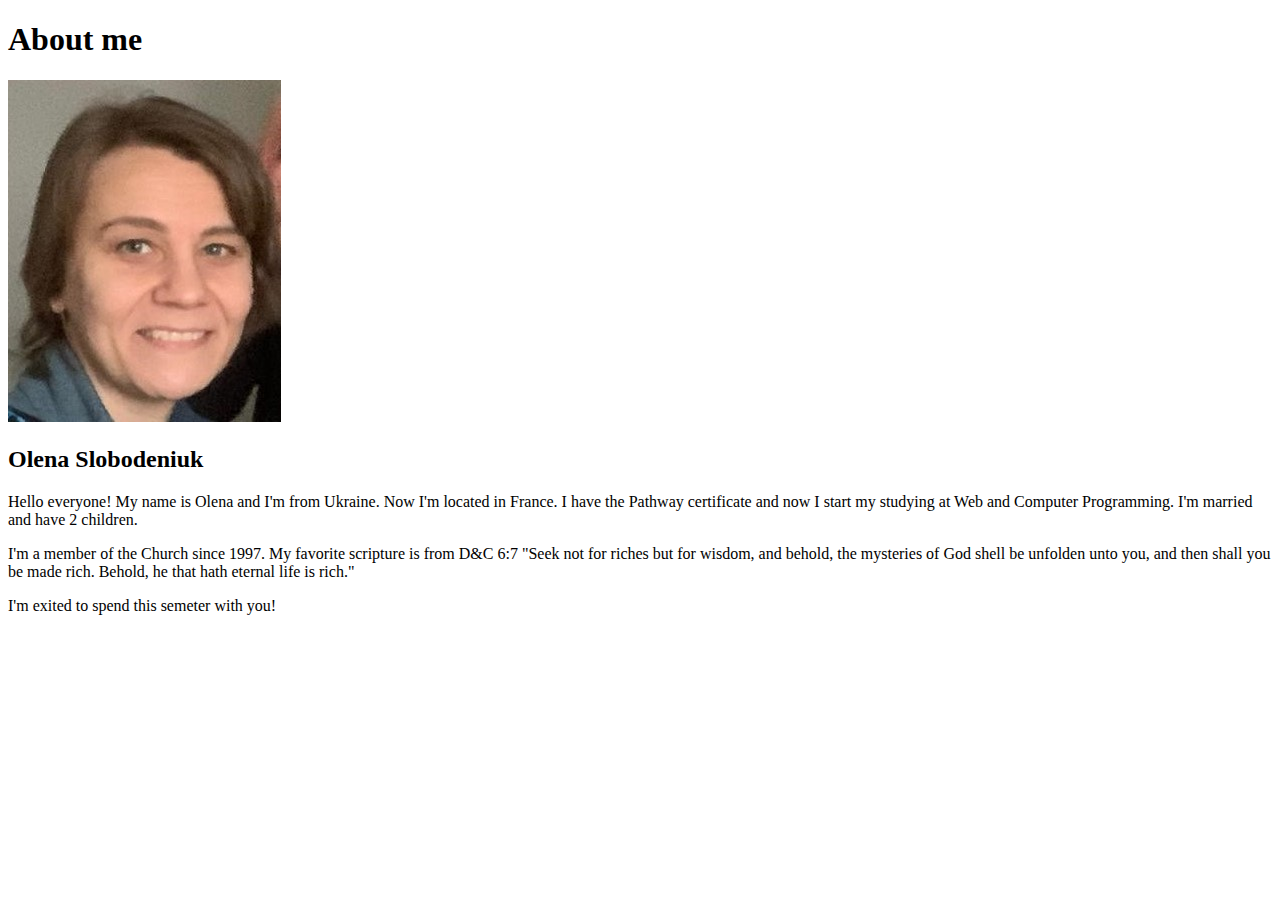
<file: aboutme/index.html>
<!DOCTYPE html>
<html lang="en">
<head>
    <meta charset="UTF-8">
    <meta http-equiv="X-UA-Compatible" content="IE=edge">
    <meta name="viewport" content="width=device-width, initial-scale=1.0">
    <title>All about me</title>
</head>
<body>
    <h1>About me</h1>
    <img alt="Image of me?" src="images/myphoto.jpeg">
    <h2>Olena Slobodeniuk</h2>
    <p>Hello everyone! My name is Olena and I'm from Ukraine. Now I'm located in France. I have the Pathway certificate and now I start my studying at Web and Computer Programming.
         I'm married and have 2 children.</p>
    <p>I'm a member of the Church since 1997. My favorite scripture is from D&C 6:7 "Seek not for riches but for wisdom, and behold, the mysteries of God shell be unfolden unto you,
         and then shall you be made rich. Behold, he that hath eternal life is rich."</p>
    <p>I'm exited to spend this semeter with you!</p>     
</body>
</html>
</file>
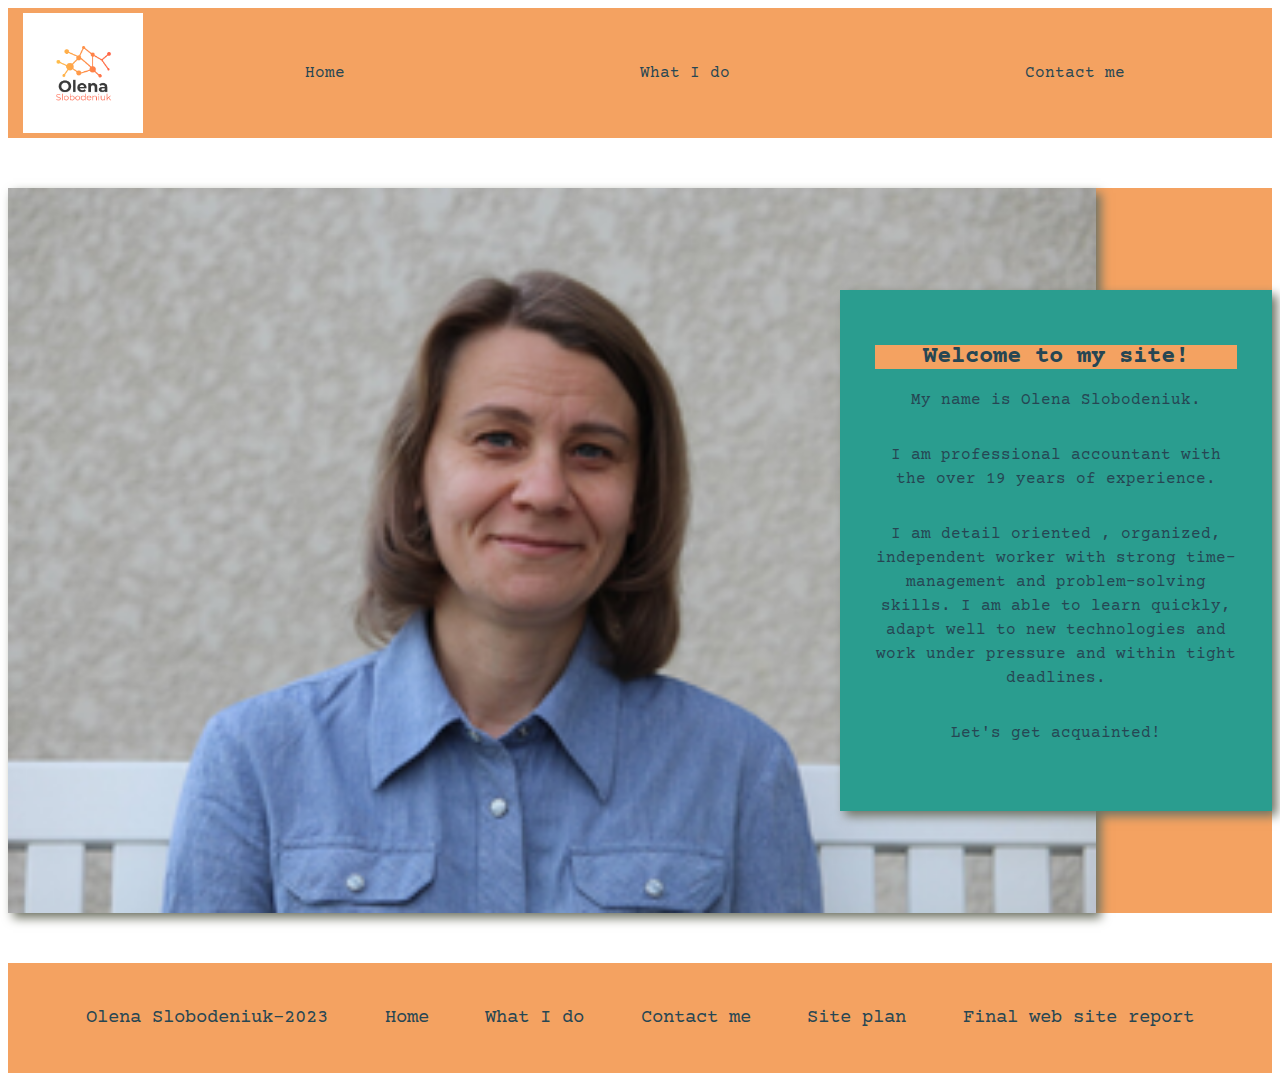
<file: portfolio/index.html>
<!DOCTYPE html>
<html lang="en">
<head>
    <meta charset="UTF-8">
    <meta http-equiv="X-UA-Compatible" content="IE=edge">
    <meta name="viewport" content="width=device-width, initial-scale=1.0">
    <title>Portfolio | Home</title>
    <link rel="stylesheet" href="styles/style.css">
</head>
<body>
    <div id="content">
        <header>
            <a id="logo_link" href="index.html">
                <img class="logo" src="images/logo.png" alt="My Logo">
            </a>
            <nav>
                <a href="index.html">Home</a>
                <a href="whatido.html">What I do</a>
                <a href="contactme.html">Contact me</a>
            </nav>
        </header>
        
        <main class="home-grid">
           
            <div id="background"></div> 
            <img class="me" src="images/me.png" alt="Me">
            <section class="msg">
                <h2> Welcome to my site!</h2>
                  <p>
                    My name is Olena Slobodeniuk.
                  </p>
                  <p>
                     I am professional accountant with the over 19 years of experience.
                  </p>
                  <p>
                    I am detail oriented , organized, independent worker with strong time-management 
                    and problem-solving skills. I am able to learn quickly, adapt well to new technologies
                    and work under pressure and within tight deadlines. 
                  </p>
                  <p>Let's get acquainted!</p>
               
            </section>

        </main>
        <footer>
                <p>Olena Slobodeniuk-2023</p>
                <p><a href="index.htm">Home</a></p>
                <p><a href="what_i_do.html">What I do</a></p>
                <p><a href="contactus.html">Contact me</a></p>
                <p><a href="site-plan.html">Site plan</a></p>
                <p><a href="final_web_site_report.pdf">Final web site report</a></p>
        </footer>
    </div>
</body>
</html>
</file>
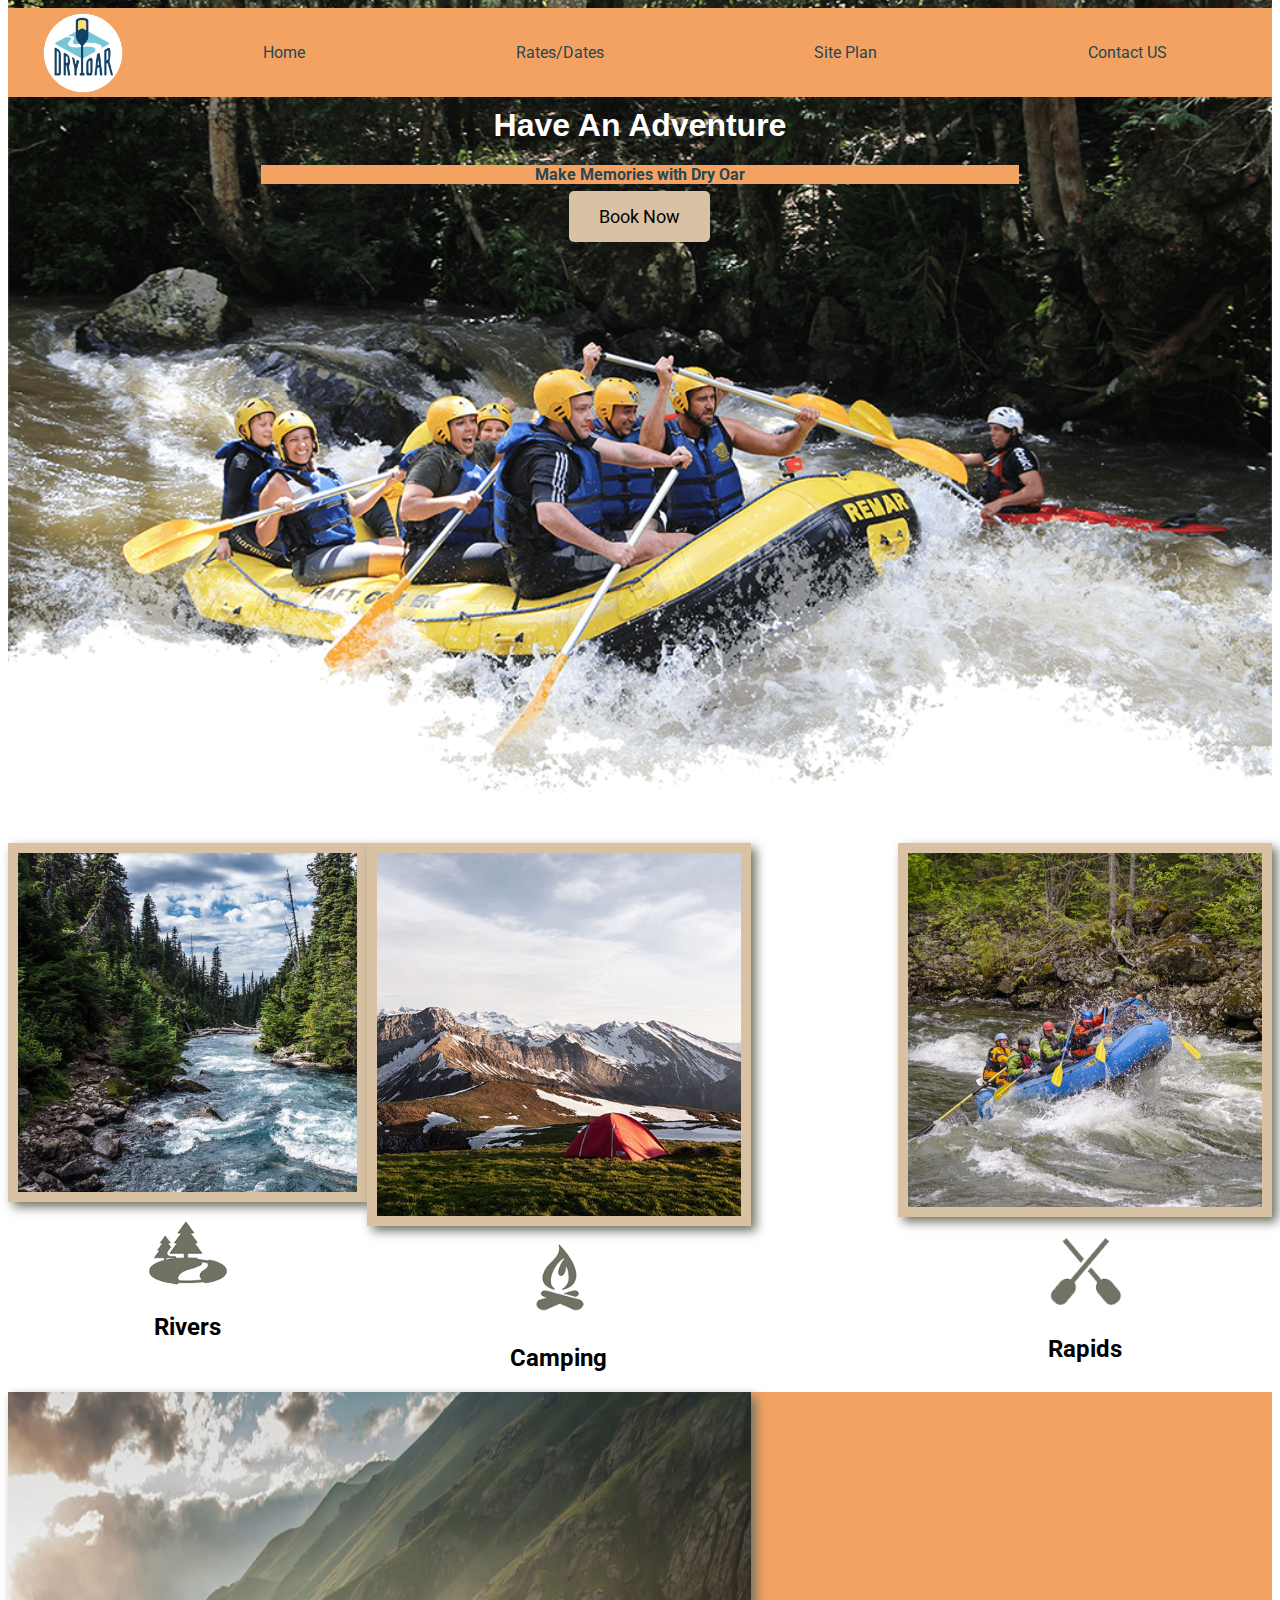
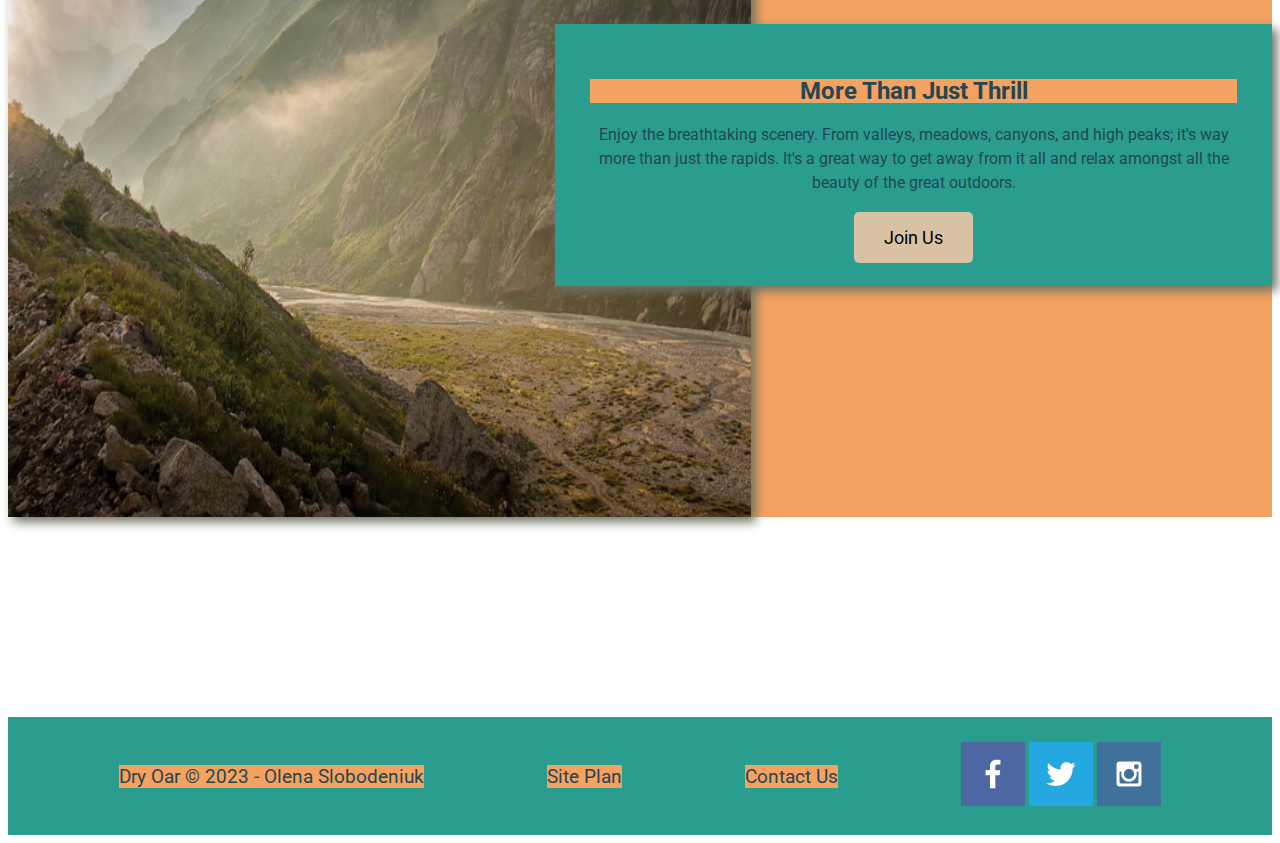
<file: wwr/index.html>
<!DOCTYPE html>
<html lang="en">
<head>
    <meta charset="UTF-8">
    <meta http-equiv="X-UA-Compatible" content="IE=edge">
    <meta name="viewport" content="width=device-width, initial-scale=1.0">
    <title>Whitewater Rafting Vacations | Dry Oar Boating | Home</title>
    <link rel="stylesheet" href="styles/style.css">
</head>
<body>
    <div id="content">
        <header>
            <a id="logo_link" href="index.html">
                <img class="logo" src="images/logo.png" alt="Dry Oar Logo">
            </a>
            <nav>
                <a href="index.htm">Home</a>
                <a href="dates.html">Rates/Dates</a>
                <a href="site-plan-rafting.html">Site Plan</a>
                <a href="contactus.html">Contact US</a>
            </nav>
        </header>
        <div id="hero">
            <div id="hero-box">
                <img id="hero-img" src="images/hero.png" alt="People enjouing white water rafting">
            </div>
            <section id="hero-msg">
                <h1 class="home-title">Have An Adventure</h1>
                <h4>Make Memories with Dry Oar </h4>
                <div class="button-box">
                    <a class="book" href="rates.html">Book Now</a>
                </div>
            </section>
        </div>
        <main class="home-grid">
            <section class="rivers-card">
                <img class="card-img" src="images/rivers.jpg" alt="river in forest">
                <img class="icon" src="images/river_icon.png" alt="river icon">
                <h2>Rivers</h2>
            </section>
            <section class="camping-card">
                <img class="card-img" src="images/camping.jpg" alt="tent in mountains">
                <img class="icon" src="images/fire_icon.png" alt="fire icon">
                <h2>Camping</h2>
            </section>
            <section class="rapids-card">
                <img class="card-img" src="images/rapids.jpg" alt="rafting boat">
                <img class="icon" src="images/oars.png" alt="oars icon">
                <h2>Rapids</h2>
            </section>
            <div id="background"></div> 
            <img class="mountains" src="images/mountains.jpg" alt="Misty mountains">
            <section class="msg">
                <h2>More Than Just Thrill</h2>
                <p>Enjoy the breathtaking scenery. From valleys, meadows, canyons, and high peaks; it's way more than just the rapids. It's a great way to get away from it all and relax amongst all the beauty of the great outdoors.</p>
                <a class="join" href="rivers.html">Join Us</a>
            </section>

        </main>
        <footer>
            <p>Dry Oar &copy; 2023 - Olena Slobodeniuk</p>
            <p><a href="site-plan-rafting.html">Site Plan</a></p>
            <p><a href="contactus.html">Contact Us</a></p>
            <div class="social">
                <a href="https://facebook.com" target="_blank">
                    <img src="images/facebook.png" alt="fb icon">
                </a>
                <a href="https://twitter.com" target="_blank">
                    <img src="images/twitter.png" alt="twitter icon">
                </a>
                <a href="https://instagram.com" target="_blank">
                    <img src="images/instagram.png" alt="instagram icon">
                </a>
            </div>
        </footer>
    </div>
</body>
</html>
</file>
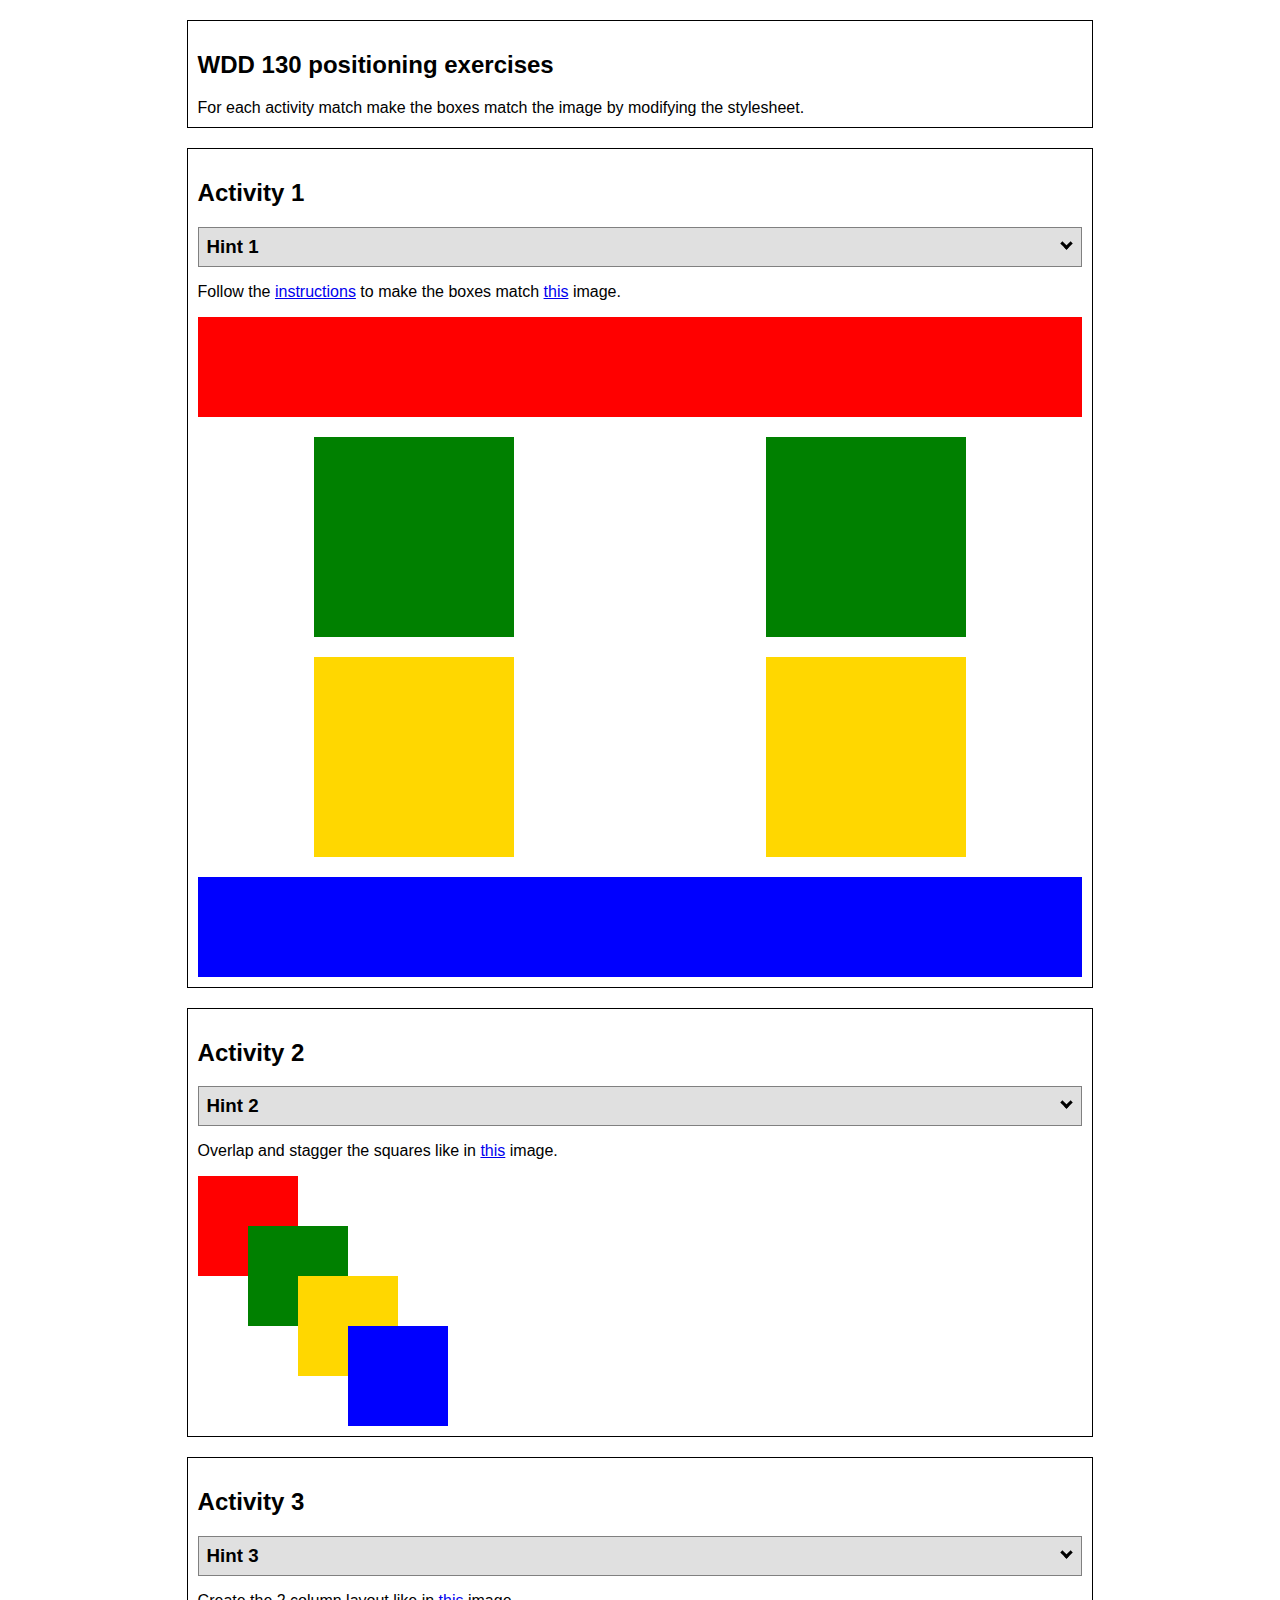
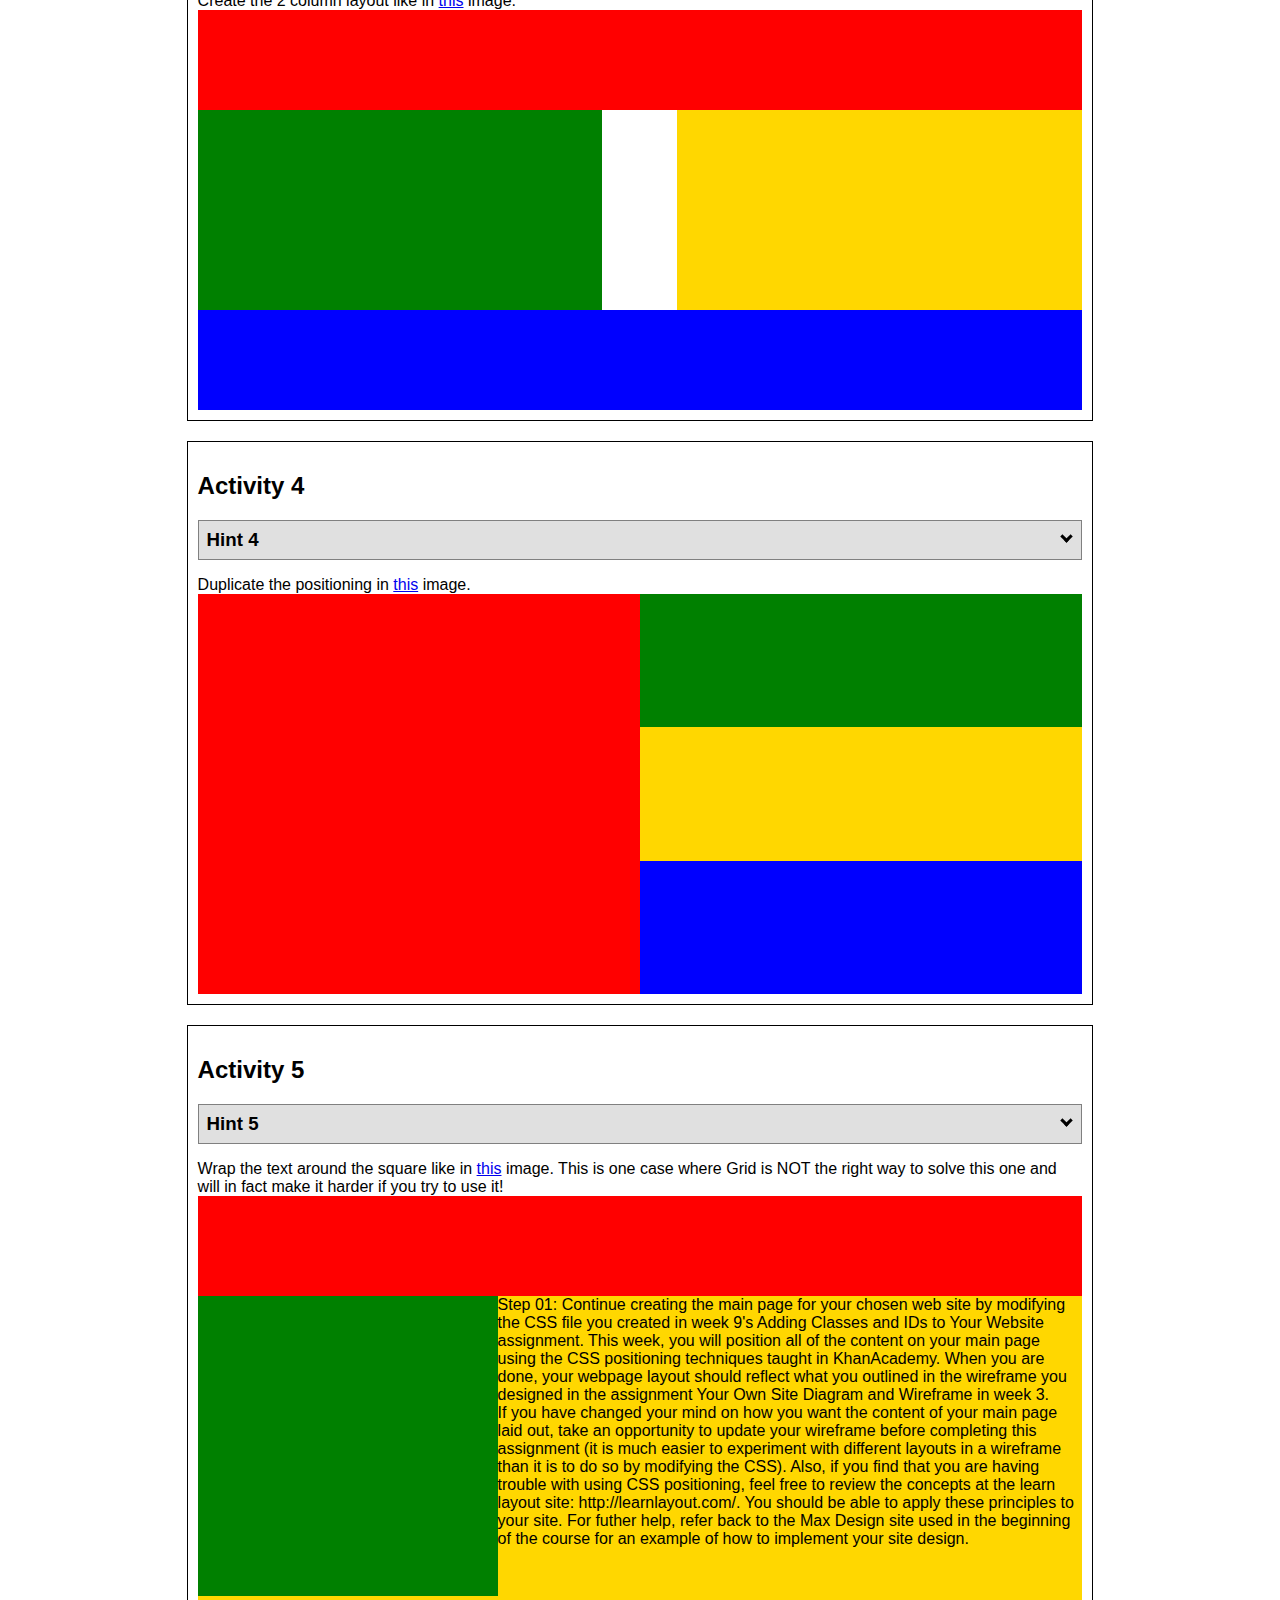
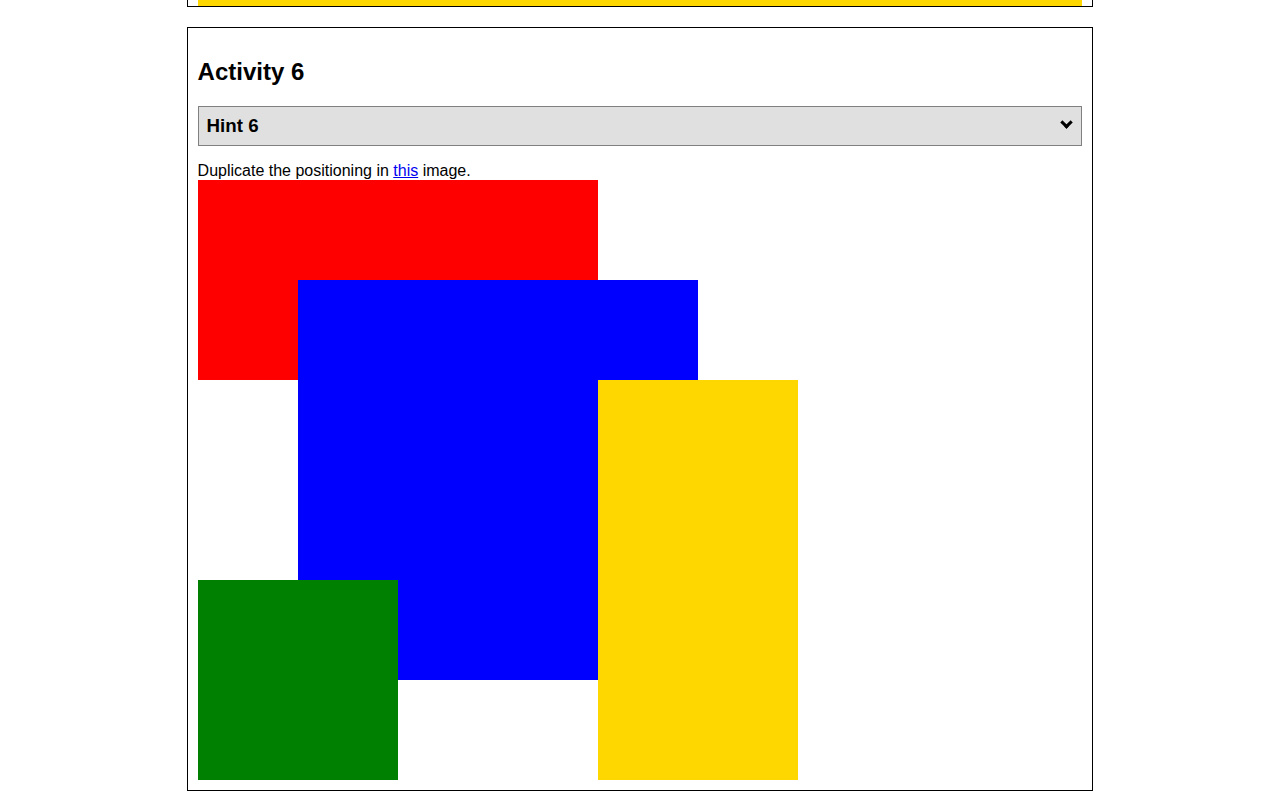
<file: positioning.html>
<!DOCTYPE html>
<html lang="en">
  <head>
    <!-- HTML - Name: positioning.html -->
    <title>Positioning Activity</title>
    <link rel="stylesheet" type="text/css" href="positionstyles.css" />
  </head>
  <body>
    <div class="activity">
      <h2>WDD 130 positioning exercises</h2>
      For each activity match make the boxes match the image by modifying the stylesheet.</div>
    <div class="activity">
      <h2>Activity 1</h2>
      <section class="hint"><input type="checkbox" ><i></i> <h3>Hint 1</h3><div><p>Check out the <a href="https://byui-wdd.github.io/wdd130/activities/w06-css-positioning.html" target="_blank">activity instructions</a> in Ilearn!</p></div></section>
      <p>Follow the <a href="https://byui-wdd.github.io/wdd130/activities/w06-css-positioning.html" target="_blank">instructions</a> to make the boxes match  <a href="https://byui-wdd.github.io/wdd130/images/example1.png" target="_blank">this</a> image.</p>
      <div class="content1" >
        <div class="red1" ></div>
        <div class="green1" ></div>
        <div class="green1" ></div>
        <div class="yellow1"></div>
        <div class="yellow1"></div>
        <div class="blue1"></div>
      </div>
    </div>
    <div class="activity">
      <h2>Activity 2</h2>
      <section class="hint"><input type="checkbox" > <h3>Hint 2</h3><i></i><div>
      <ul>
      <li>grid-template-columns: 50px 50px 50px 50px 50px </li></ul></div></section>
      <p>Overlap and stagger the squares like in <a href="https://byui-wdd.github.io/wdd130/images/example2.png" target="_blank">this</a> image.</p>
      <div class="content2" >
        <div class="red2" ></div>
        <div class="green2" ></div>
        <div class="yellow2"></div>
        <div class="blue2"></div>
      </div>
    </div>
    <div class="activity">
      <h2>Activity 3</h2>
      <section class="hint"><input type="checkbox" > <h3>Hint 3</h3><i></i><div><p>This one is going to be best solved with CSS Grid. Remember to make the boxes the right width first...then start moving them around. </p><h4>Properties used:</h4><ul><li>display:grid;</li><li>grid-template-columns:</li><li>grid-column-gap:</li>
        <li>grid-column:</li>  </ul></div></section>
      Create the 2 column layout like in <a href="https://byui-wdd.github.io/wdd130/images/example3.png" target="_blank">this</a>  image.
      <div class="content3" >
        <div class="red3" ></div>
        <div class="green3" ></div>
        <div class="yellow3"></div>
        <div class="blue3"></div>
      </div>
    </div>
    <div class="activity">
      <h2>Activity 4</h2>
      <section class="hint"><input type="checkbox" > <h3>Hint 4</h3><i></i><div><p>For the others we have been primarily concerned with width. For this one you will need to adjust height as well. </p><h4>Properties used:</h4><ul><li>display:grid;</li><li>grid-template-columns:</li><li>grid-row:</li></ul></div></section>
      Duplicate the positioning in <a href="https://byui-wdd.github.io/wdd130/images/example4.png" target="_blank">this</a> image. 
      <div class="content4" >
        <div class="red4" ></div>
        <div class="green4" ></div>
        <div class="yellow4"></div>
        <div class="blue4"></div>
      </div>
    </div>

    <div class="activity">
      <h2>Activity 5</h2>
      <section class="hint"><input type="checkbox" > <h3>Hint 5</h3><i></i><div><p>Grid is <strong>not</strong> the right way to do this.  In fact there is only one way to really do that...and that is with float. Remember that we float the thing we want the text to wrap around.  Also remember to start by making all the shapes the right size and shape.</p><h4>Properties used:</h4><ul><li>float: left;</li></ul></div></section>
      Wrap the text around the square like in <a href="https://byui-wdd.github.io/wdd130/images/example5.png" target="_blank">this</a> image. This is one case where Grid is NOT the right way to solve this one and will in fact make it harder if you try to use it!
      <div class="content5" >
        <div class="red5" ></div>
        <div class="green5" ></div>
        <div class="yellow5">Step 01: Continue creating the main page for your chosen web site by modifying the CSS file you created in week 9's Adding Classes and IDs to Your Website assignment. This week, you will position all of the content on your main page using the CSS positioning techniques taught in KhanAcademy. When you are done, your webpage layout should reflect what you outlined in the wireframe you designed in the assignment Your Own Site Diagram and Wireframe in week 3. <br />
          If you have changed your mind on how you want the content of your main page laid out, take an opportunity to update your wireframe before completing this assignment (it is much easier to experiment with different layouts in a wireframe than it is to do so by modifying the CSS). Also, if you find that you are having trouble with using CSS positioning, feel free to review the concepts at the learn layout site: http://learnlayout.com/. You should be able to apply these principles to your site. For futher help, refer back to the Max Design site used in the beginning of the course for an example of how to implement your site design.</div>
        <div class="blue5"></div>
      </div>
    </div>
    <div class="activity">
      <h2>Activity 6</h2>
      <section class="hint"><input type="checkbox" > <h3>Hint 6</h3><i></i><div><p>This one is all about visualizing the grid behind the layout. If you are having a hard time doing that first: all the sizes are even multiples of 100, and second here is another example with the lines drawn: <a href="https://byui-wdd.github.io/wdd130/images/example6-hint.png" target="_blank">example 6 with lines</a>. For this one you will find it easiest if you use px for the column width. You can also use <kbd>z-index</kbd> to control the element layering.    </p><h4>Properties used:</h4><ul><li>display:grid;</li><li>grid-template-columns:</li><li>grid-column:</li><li>grid-row:</li><li><a href="https://www.w3schools.com/cssref/pr_pos_z-index.asp" target="_blank">z-index:</a></li></ul></div></section>
      Duplicate the positioning in <a href="https://byui-wdd.github.io/wdd130/images/example6.png" target="_blank">this</a> image.
      <div class="content6" >
        <div class="red6" ></div>
        <div class="green6" ></div>
        <div class="yellow6"></div>
        <div class="blue6"></div>
      </div>
    </div>
  </body>
</html>
</file>
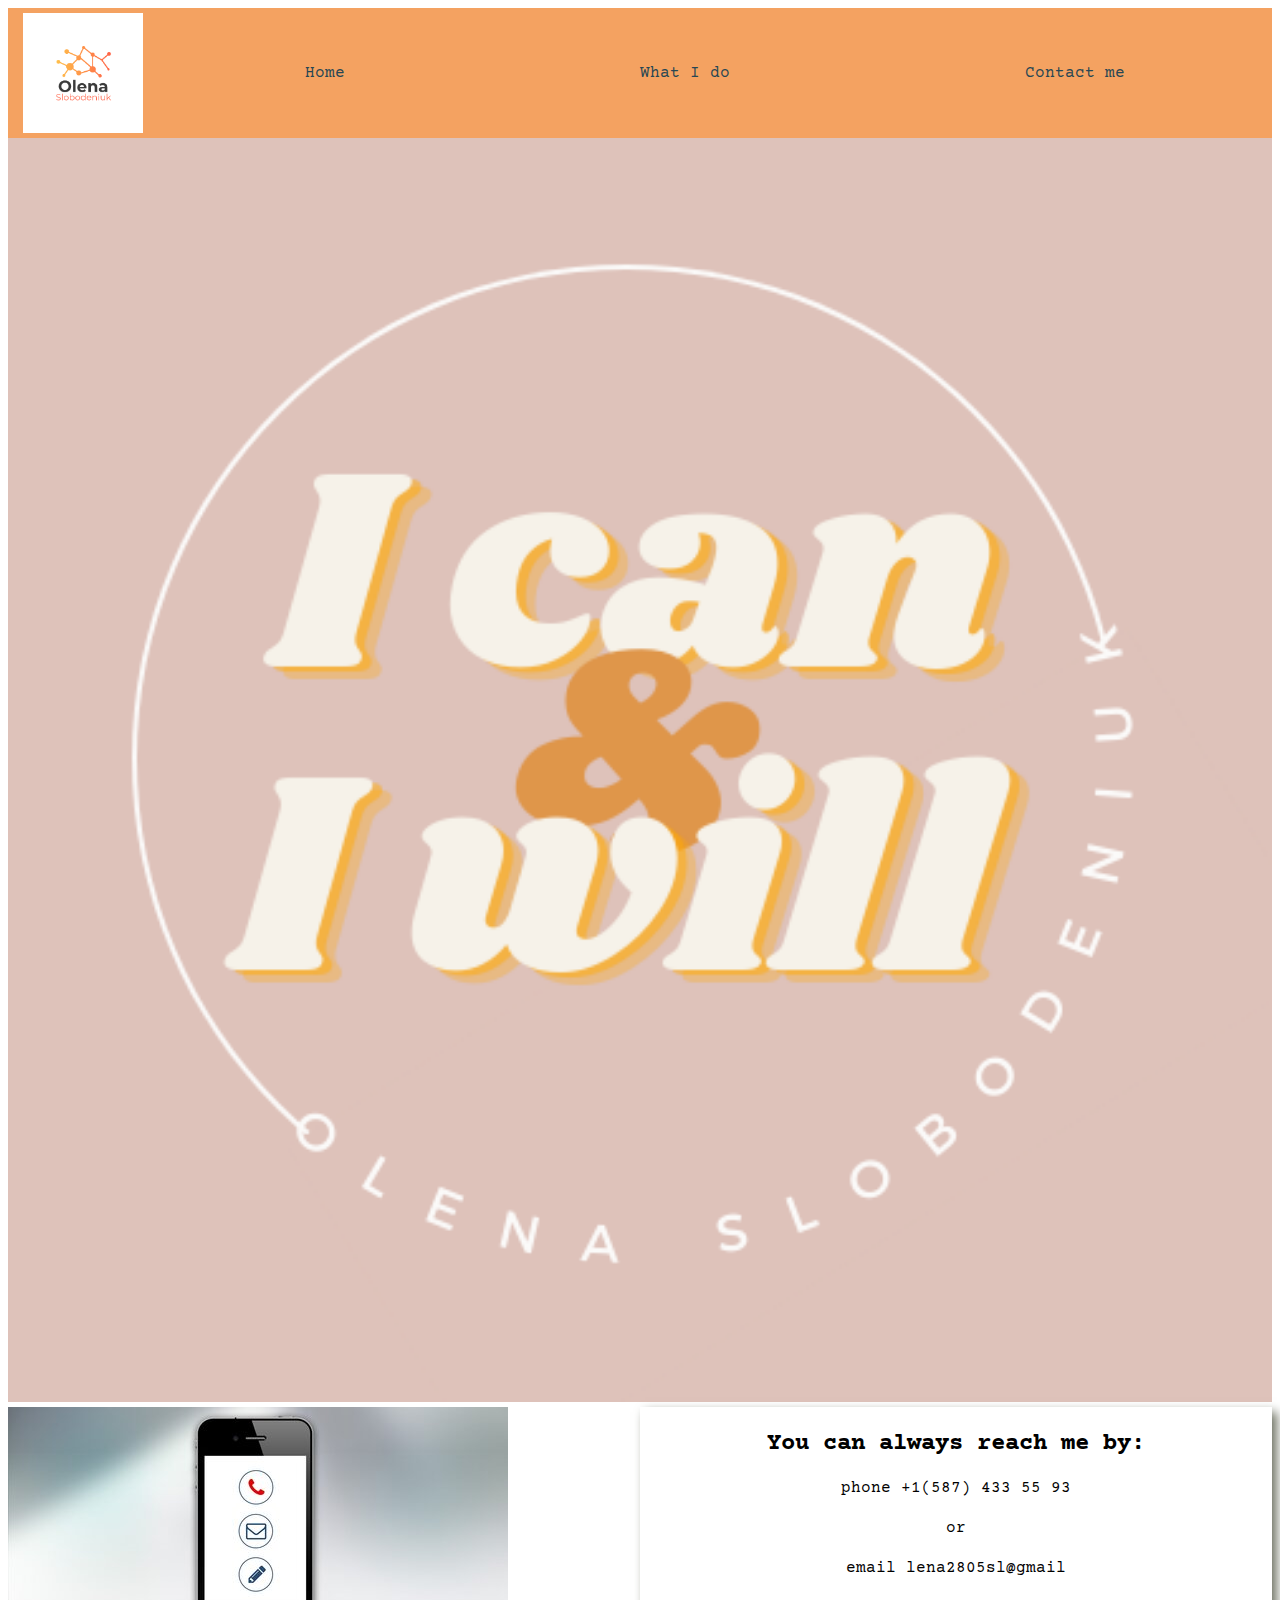
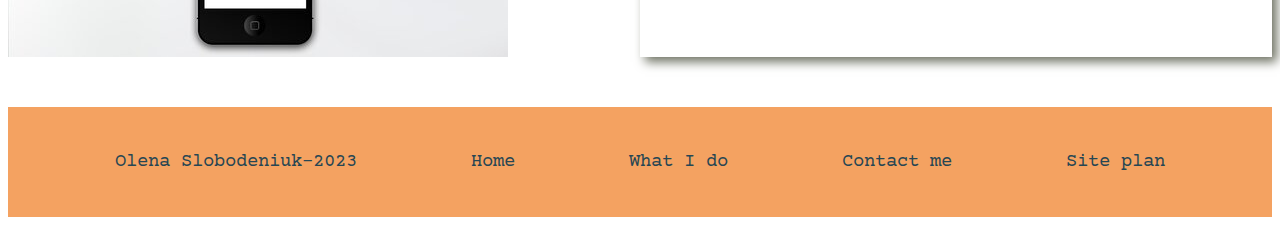
<file: portfolio/contactme.html>
<!DOCTYPE html>
<html lang="en">
<head>
    <meta charset="UTF-8">
    <meta http-equiv="X-UA-Compatible" content="IE=edge">
    <meta name="viewport" content="width=device-width, initial-scale=1.0">
    <title>Portfolio | Page 2</title>
    <link rel="stylesheet" href="styles/style.css">
</head>
<body>
    <div id="content">
        <header>
            <a id="logo_link" href="index.html">
                <img class="logo" src="images/logo.png" alt="My Logo">
            </a>
            <nav>
                <a href="index.html">Home</a>
                <a href="whatido.html">What I do</a>
                <a href="contactme.html">Contact me</a>
            </nav>
        </header>
        <div id="ican">
            <div id="ican-box">
                <img id="ican-img" src="images/Ican.png" alt="image2 for page3">
            </div>
           
        </div>
        <main class="contactme-grid">
                   
            <img class="contact" src="images/pexels-pixabay-263564.jpg" alt="image1 for page3">
            <section class="msg1">
                  <h2>You can always reach me by:</h2>
                  <p>phone +1(587) 433 55 93</p>
                  <p>or</p>
                  <p>email lena2805sl@gmail</p>
               
            </section>

        </main>
        <footer>
                <p>Olena Slobodeniuk-2023</p>
                <p><a href="index.htm">Home</a></p>
                <p><a href="what_i_do.html">What I do</a></p>
                <p><a href="contactus.html">Contact me</a></p>
                <p><a href="site-plan.html">Site plan</a></p>
        </footer>
    </div>
</body>
</html>
</file>
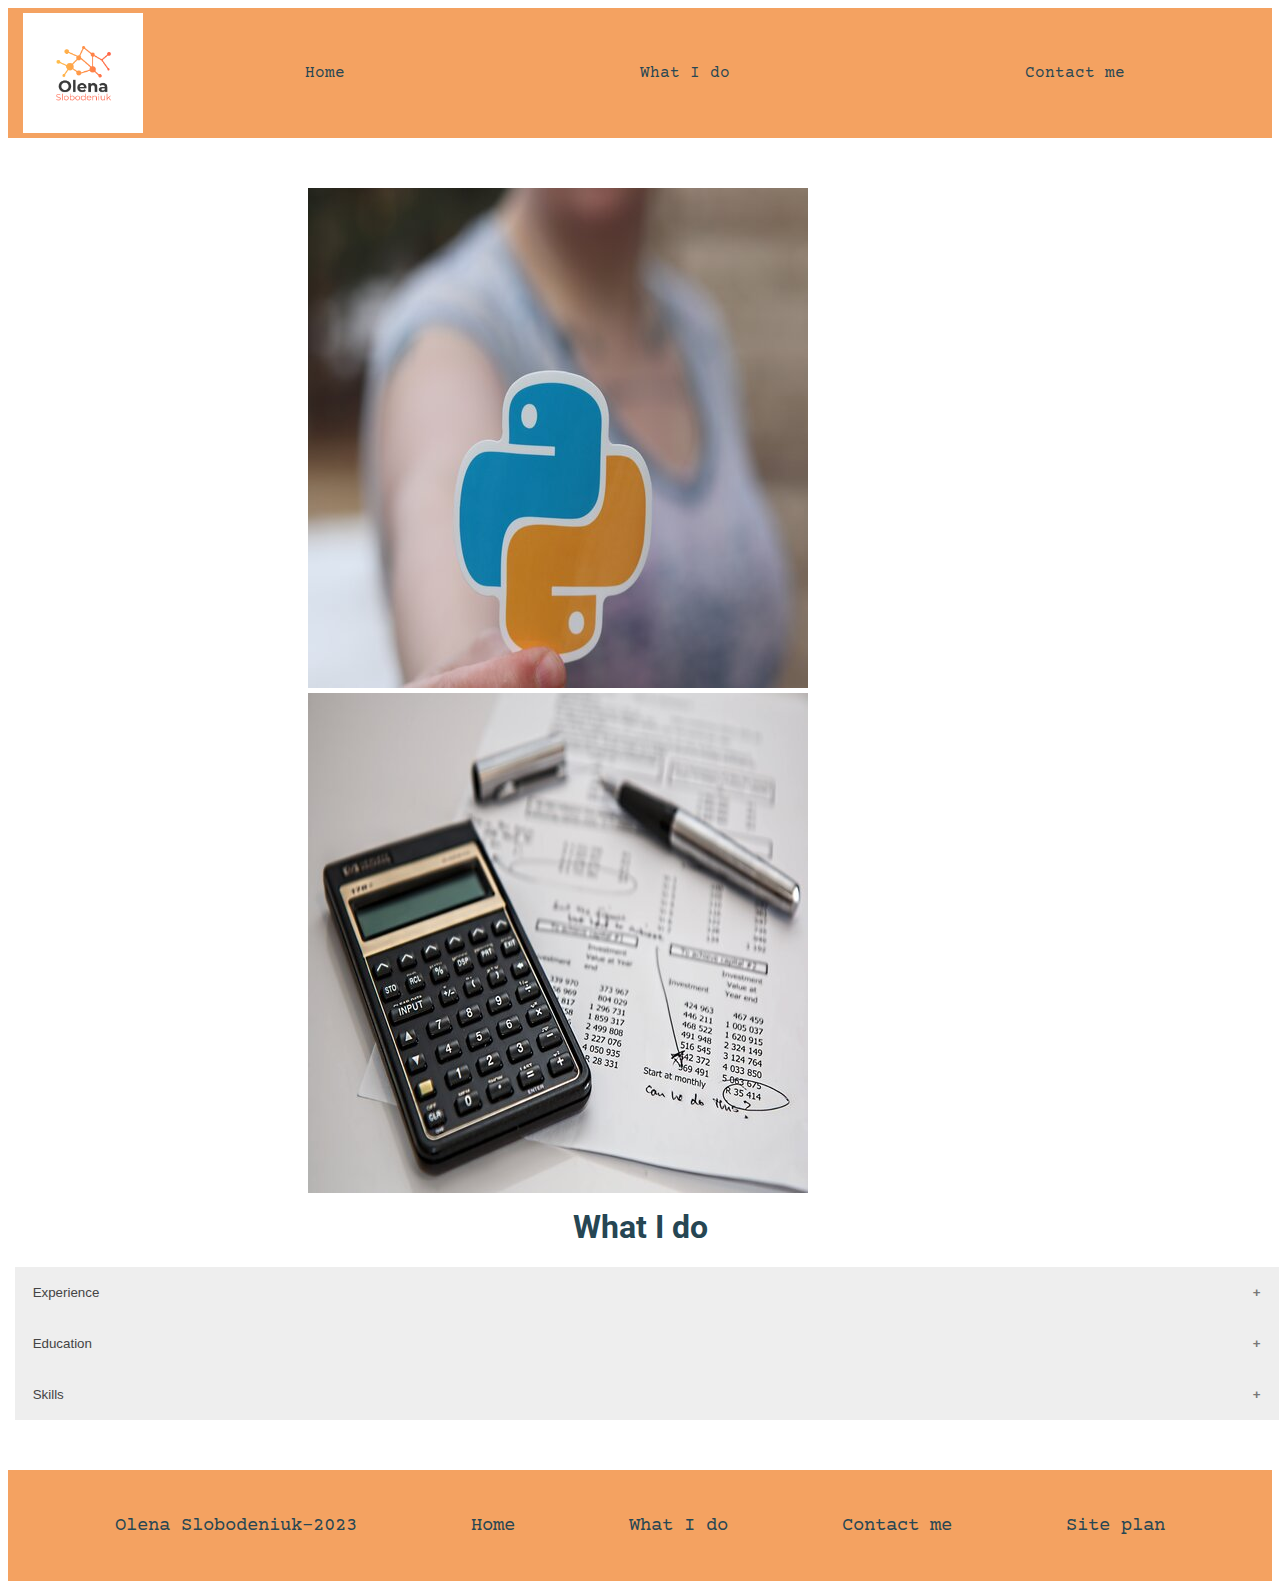
<file: portfolio/whatido.html>
<!DOCTYPE html>
<html lang="en">
<head>
    <meta charset="UTF-8">
    <meta http-equiv="X-UA-Compatible" content="IE=edge">
    <meta name="viewport" content="width=device-width, initial-scale=1.0">
    <title>Portfolio | Page 2</title>
    <link rel="stylesheet" href="styles/style.css">
</head>
<body>
    <div id="content">
        <header>
            <a id="logo_link" href="index.html">
                <img class="logo" src="images/logo.png" alt="My Logo">
            </a>
            <nav>
                <a href="index.html">Home</a>
                <a href="whatido.html">What I do</a>
                <a href="contactme.html">Contact me</a>
            </nav>
        </header>
        <div id="image">
            <div id="image-box">
                <img id="python-img" src="images/pexels-realtoughcandycom-11035474.jpg" alt="image1 for page2">
                <img id="accounting-img" src="images/pexels-pixabay-53621.jpg" alt="image2 for page2">
            </div>
           
        </div>
        <main class="whatido-grid">
            <h1 class="whatido-title">What I do</h1>
            <p> </p>
            <button class="accordion">Experience</button>
            <div class="panel">
                <h2>Experience</h2>
                <p>Chief accountant (June 2018 — March 2022'): Manufacturing Enterprise Limited Liability Company "Akvaton"
                   (Enameled wire production, wholesale, foreign economic activity; number of subordinates - 3 pers., 
                   workforce - 85 people). • Kept accurate bookkeeping which gives good results of inspection by regulatory authorities;
                   • Created team –work between different departments of the company, which increased client’s service quality for 13%; 
                   • Improved ineffective policies in accounting, which fastened the provision of information to higher management;
                </p>
                <p>Chief accountant (July 2015 – May 2018): Private Enterprise “Rivne-Flex” (Printing and manufacturing of packaging. 
                    Workforce - 50 people, number of subordinates - 2 pers.) • Implemented new accounting software for better supplying
                    of information for managers; • Developed skills and knowledge of the accountants, we could replace each other in case
                    of absence and provide information for higher management; • Improved the procedure of salary calculating, which helped 
                    employees to be more informed about their payment.
              </p>
            </div>

            <button class="accordion">Education</button>
            <div class="panel">
                <h2>Education</h2>
                <p>Bachelor’s degree in Accounting and Auditing (completed in June 2003), National University of water and Environmental Engineering, Ukraine</p>
                <p>Pathway Connect Certificate (completed in December 2022) BUY-Pathway Worldwide, USA: - a year-long program teaching life skills, English,
                algebra and personal finance - introductory course “Programing building blocks”</p>
                <p>BYU-Idaho, USA, “WEB & Computer Programing” (started in January 2023, currently studying)</p>
            </div>

            <button class="accordion">Skills</button>
            <div class="panel">
                <h2>Skills</h2>
                <p>• Attention to details • Proficient PC user (MS Word, MS Excel) • Upper-intermediate level of English • Fluent Ukrainian and Russian
                   • Beginner level of French • Teamwork and collaboration • Tax monitoring and control • Accurate bookkeeping • Good organization skills
                   • High analytical skills
                </p>        
            </div>
        </main>
        <footer>
                <p>Olena Slobodeniuk-2023</p>
                <p><a href="index.htm">Home</a></p>
                <p><a href="what_i_do.html">What I do</a></p>
                <p><a href="contactus.html">Contact me</a></p>
                <p><a href="site-plan.html">Site plan</a></p>
        </footer>
    </div>
    <script>
        var acc = document.getElementsByClassName("accordion");
        var i;

        for (i = 0; i < acc.length; i++) {
            acc[i].addEventListener("click", function() {
                this.classList.toggle("active");
                var panel = this.nextElementSibling;
                if (panel.style.maxHeight) {
                  panel.style.maxHeight = null;
                } else {
                  panel.style.maxHeight = panel.scrollHeight + "px";
                }
            });
        }
    </script>
</body>
</html>
</file>
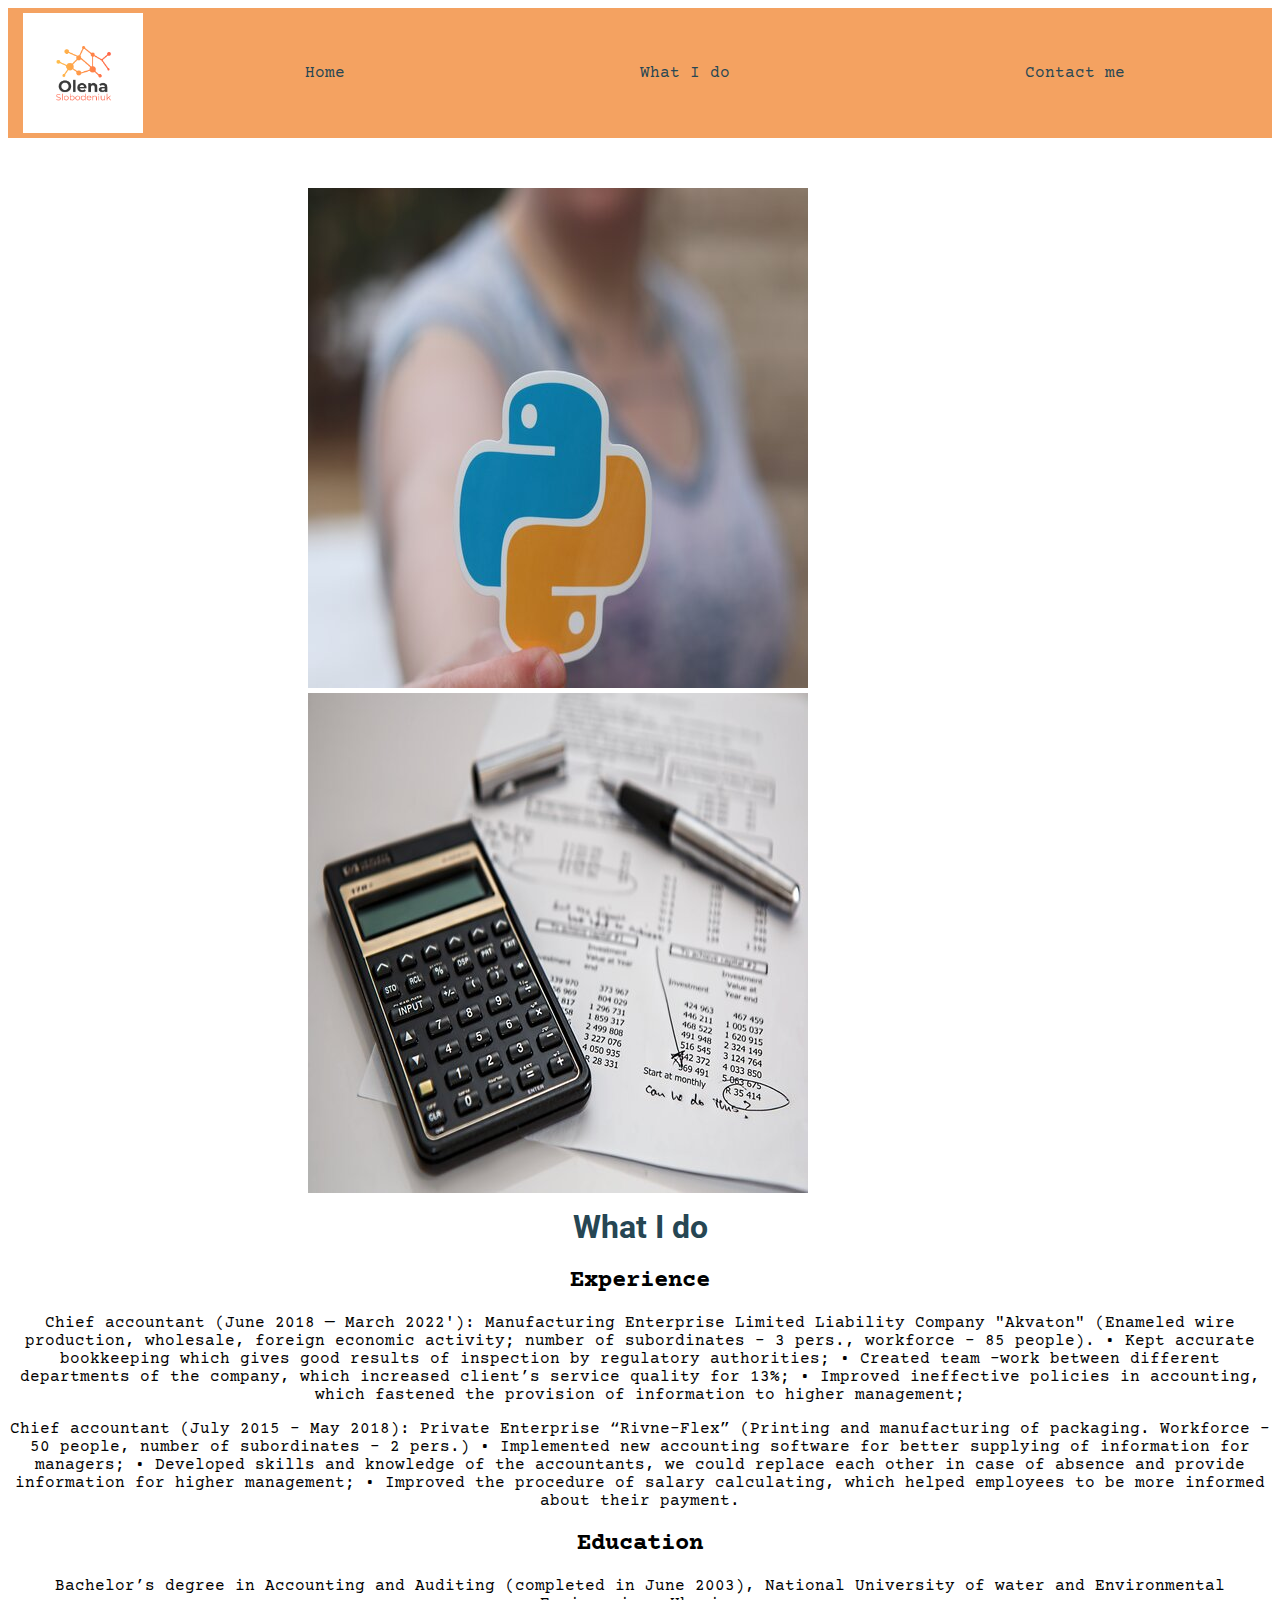
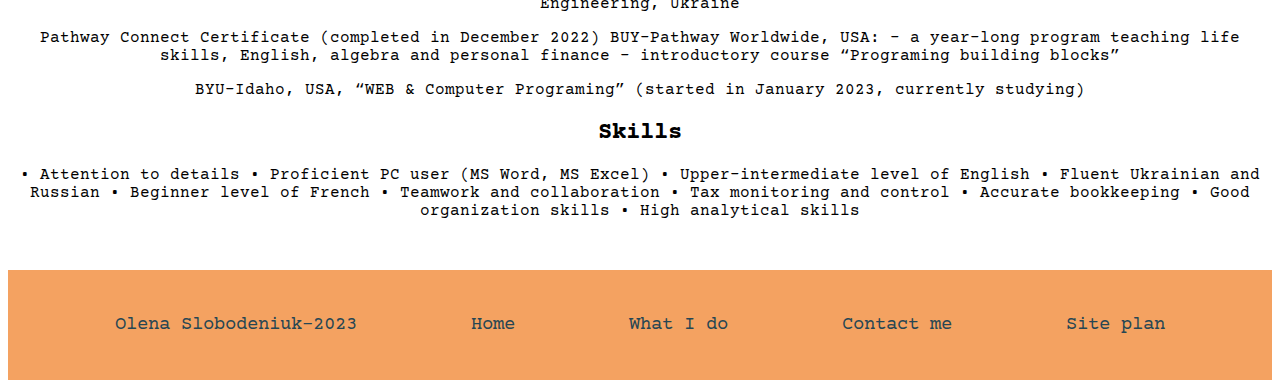
<file: portfolio/whatido_2.html>
<!DOCTYPE html>
<html lang="en">
<head>
    <meta charset="UTF-8">
    <meta http-equiv="X-UA-Compatible" content="IE=edge">
    <meta name="viewport" content="width=device-width, initial-scale=1.0">
    <title>Portfolio | Page 2</title>
    <link rel="stylesheet" href="styles/style.css">
</head>
<body>
    <div id="content">
        <header>
            <a id="logo_link" href="index.html">
                <img class="logo" src="images/logo.png" alt="My Logo">
            </a>
            <nav>
                <a href="index.html">Home</a>
                <a href="whatido.html">What I do</a>
                <a href="contactme.html">Contact me</a>
            </nav>
        </header>
        <div id="image">
            <div id="image-box">
                <img id="python-img" src="images/pexels-realtoughcandycom-11035474.jpg" alt="image1 for page2">
                <img id="accounting-img" src="images/pexels-pixabay-53621.jpg" alt="image2 for page2">
            </div>
           
        </div>
        <main class="whatido-grid">
            <h1 class="whatido-title">What I do</h1>
            <p> </p>
            <h2>Experience</h2>
            <p>Chief accountant (June 2018 — March 2022'): Manufacturing Enterprise Limited Liability Company "Akvaton"
               (Enameled wire production, wholesale, foreign economic activity; number of subordinates - 3 pers., 
               workforce - 85 people). • Kept accurate bookkeeping which gives good results of inspection by regulatory authorities;
               • Created team –work between different departments of the company, which increased client’s service quality for 13%; 
               • Improved ineffective policies in accounting, which fastened the provision of information to higher management;</p>
            <p>Chief accountant (July 2015 – May 2018): Private Enterprise “Rivne-Flex” (Printing and manufacturing of packaging. 
               Workforce - 50 people, number of subordinates - 2 pers.) • Implemented new accounting software for better supplying
               of information for managers; • Developed skills and knowledge of the accountants, we could replace each other in case
               of absence and provide information for higher management; • Improved the procedure of salary calculating, which helped 
               employees to be more informed about their payment.</p>

            <h2>Education</h2>
            <p>Bachelor’s degree in Accounting and Auditing (completed in June 2003), National University of water and Environmental Engineering, Ukraine</p>
            <p>Pathway Connect Certificate (completed in December 2022) BUY-Pathway Worldwide, USA: - a year-long program teaching life skills, English,
               algebra and personal finance - introductory course “Programing building blocks”</p>
            <p>BYU-Idaho, USA, “WEB & Computer Programing” (started in January 2023, currently studying)</p>

            <h2>Skills</h2>
            <p>• Attention to details • Proficient PC user (MS Word, MS Excel) • Upper-intermediate level of English • Fluent Ukrainian and Russian
               • Beginner level of French • Teamwork and collaboration • Tax monitoring and control • Accurate bookkeeping • Good organization skills
               • High analytical skills</p>        

        </main>
        <footer>
                <p>Olena Slobodeniuk-2023</p>
                <p><a href="index.htm">Home</a></p>
                <p><a href="what_i_do.html">What I do</a></p>
                <p><a href="contactus.html">Contact me</a></p>
                <p><a href="site-plan.html">Site plan</a></p>
        </footer>
    </div>
</body>
</html>
</file>
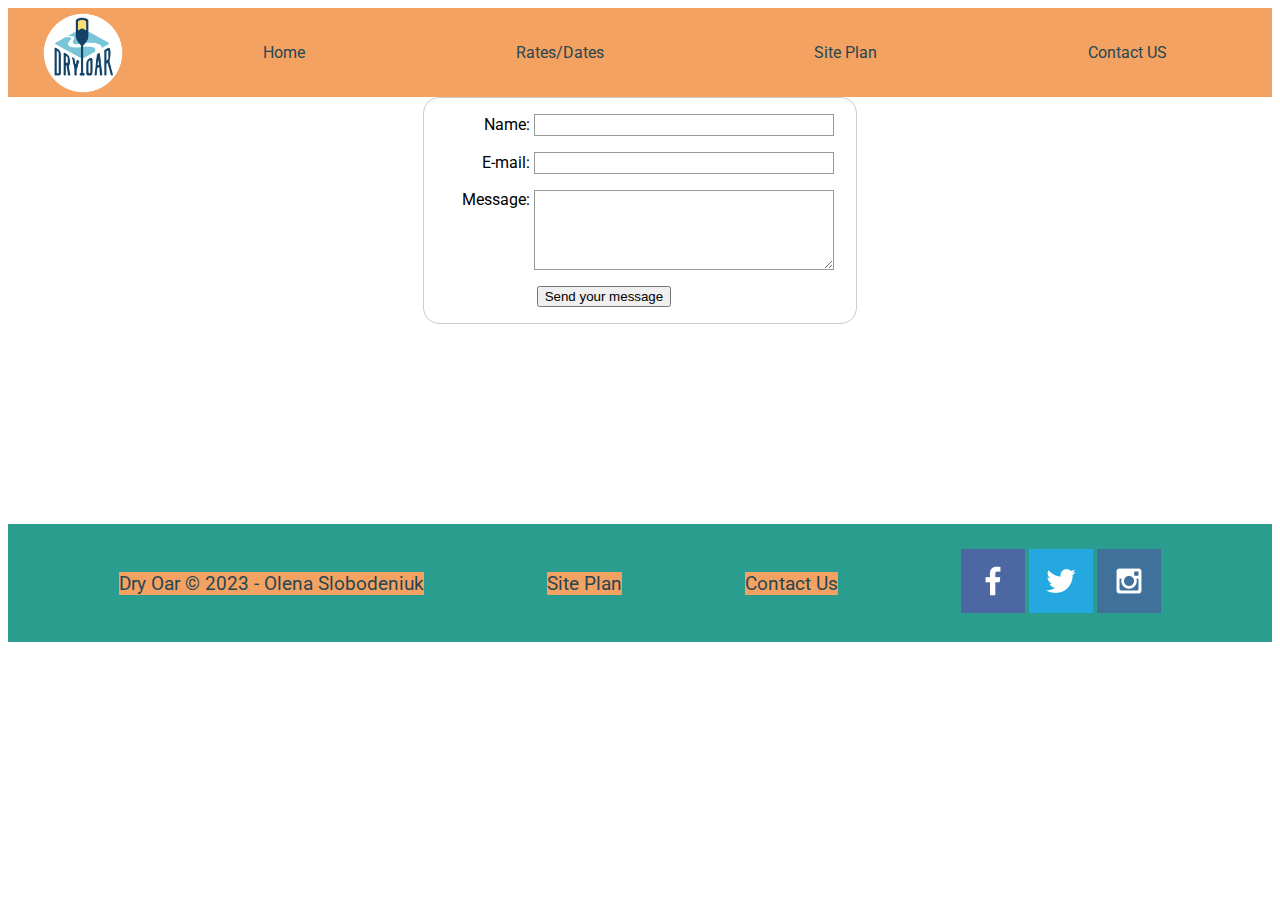
<file: wwr/contactus.html>
<!DOCTYPE html>
<html lang="en">
<head>
    <meta charset="UTF-8">
    <meta http-equiv="X-UA-Compatible" content="IE=edge">
    <meta name="viewport" content="width=device-width, initial-scale=1.0">
    <title>Whitewater Rafting Site| Contact Us</title>
    <link rel="stylesheet" href="styles/style.css">
</head>
<body>
    <div id="content">
        <header>
            <a id="logo_link" href="index.html">
                <img class="logo" src="images/logo.png" alt="Dry Oar Logo">
            </a>
            <nav>
                <a href="index.htm">Home</a>
                <a href="dates.html">Rates/Dates</a>
                <a href="site-plan-rafting.html">Site Plan</a>
                <a href="contactus.html">Contact US</a>
            </nav>
        </header>
       
        <main >

            <div id="feedback"></div>

            <form action="/my-handling-form-page" method="post">
                <ul>
                    <li>
                        <label for="name">Name:</label>
                        <input type="text" id="name" name="user_name" />
                    </li>
                    <li>
                        <label for="mail">E-mail:</label>
                        <input type="email" id="mail" name="user_mail" />
                    </li>
                    <li>
                        <label for="msg">Message:</label>
                        <textarea id="msg" name="user_message"></textarea>
                    </li>
                    <li class="button">
                        <button type="submit">Send your message</button>
                    </li>
                </ul>
            </form>
        </main>

        <footer>
            <p>Dry Oar &copy; 2023 - Olena Slobodeniuk</p>
            <p><a href="site-plan-rafting.html">Site Plan</a></p>
            <p><a href="contactus.html">Contact Us</a></p>
            <div class="social">
                <a href="https://facebook.com" target="_blank">
                    <img src="images/facebook.png" alt="fb icon">
                </a>
                <a href="https://twitter.com" target="_blank">
                    <img src="images/twitter.png" alt="twitter icon">
                </a>
                <a href="https://instagram.com" target="_blank">
                    <img src="images/instagram.png" alt="instagram icon">
                </a>
            </div>
        </footer>
    </div>

    <script>
        // get the feedback div element so we can do something with it.
        const feedbackElement = document.getElementById('feedback');
        // get the form so we can read what was entered in it.
        const formElement = document.forms[0];
        // add a 'listener' to wait for a submission of our form. When that happens run the code below.
        formElement.addEventListener('submit', function(e) {
            // stop the form from doing the default action.
            e.preventDefault();
            // set the contents of our feedback element to a message letting the user know the form was submitted successfully. Notice that we pull the name that was entered in the form to personalize the message!
            feedbackElement.innerHTML = 'Hello '+ formElement.user_name.value +'! Thank you for your message. We will get back with you as soon as possible!';
            // make the feedback element visible.
            feedbackElement.style.display = "block";
            // add a class to move everything down so our message doesn't cover it.
            document.body.classList.toggle('moveDown');
        });
    </script>
    
</body>
</html>
</file>
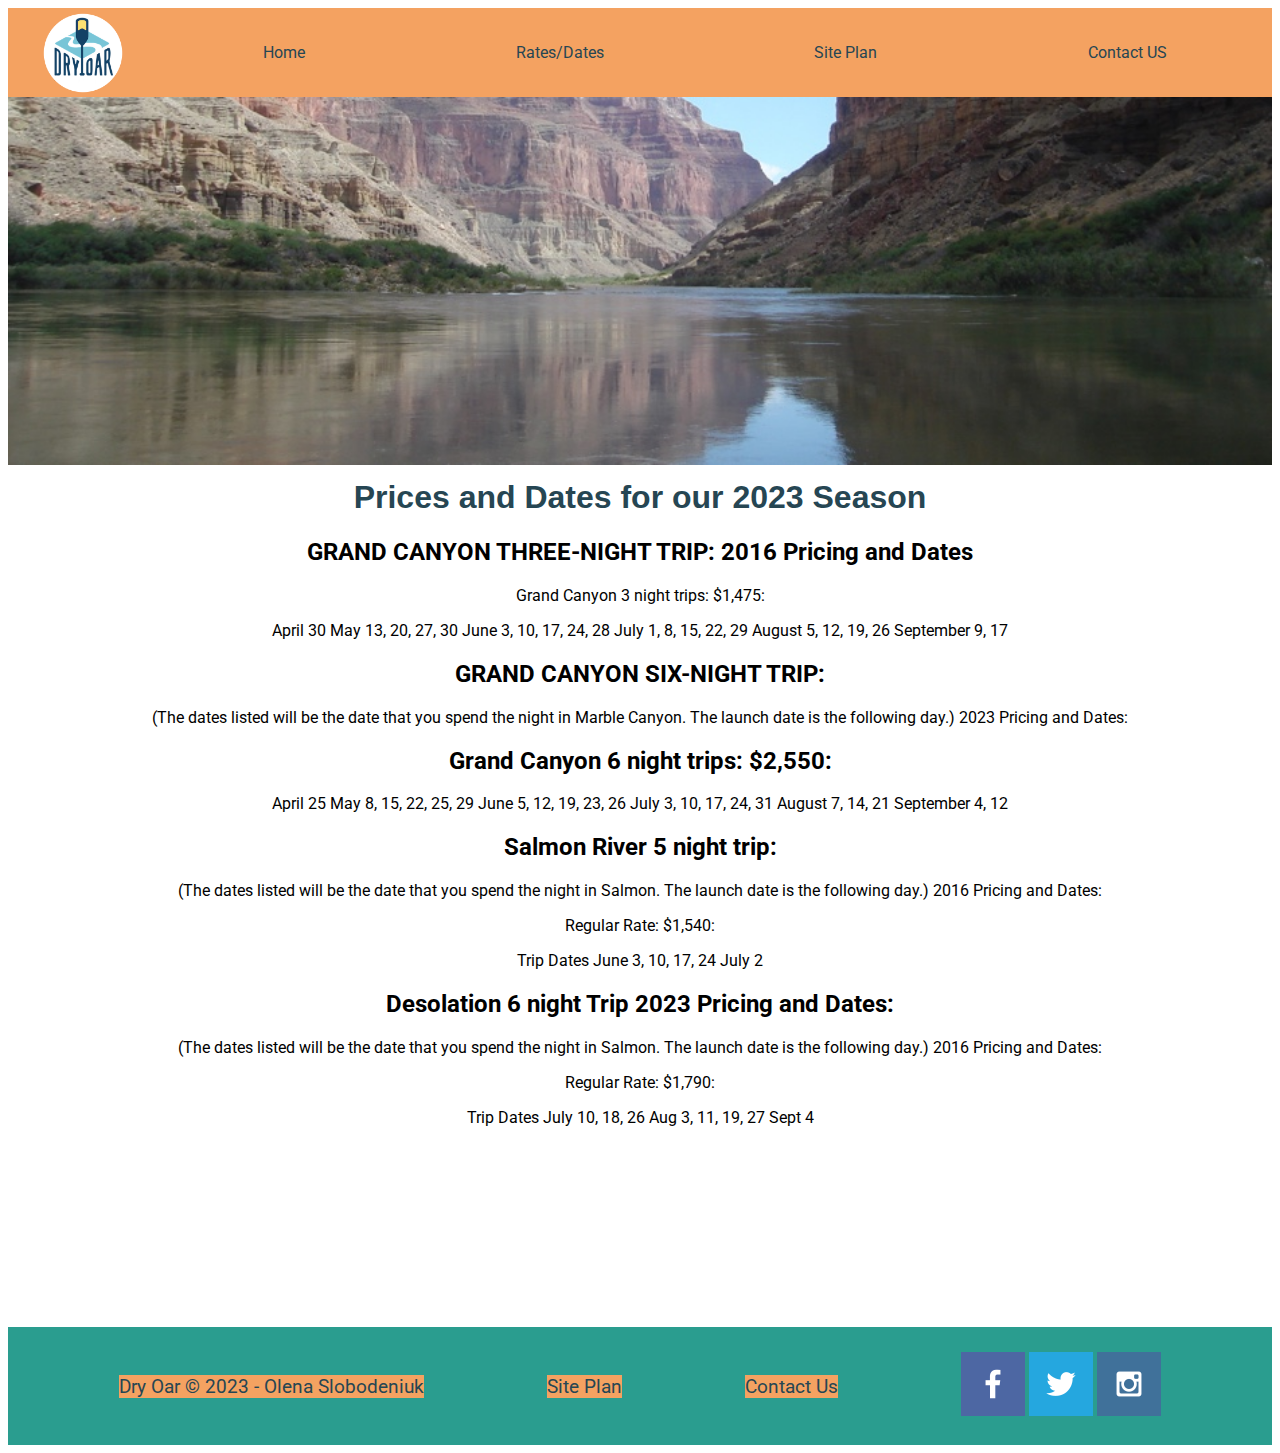
<file: wwr/dates.html>
<!DOCTYPE html>
<html lang="en">
<head>
    <meta charset="UTF-8">
    <meta http-equiv="X-UA-Compatible" content="IE=edge">
    <meta name="viewport" content="width=device-width, initial-scale=1.0">
    <title>Whitewater Rafting Vacations | Dry Oar Boating | Home</title>
    <link rel="stylesheet" href="styles/style.css">
</head>
<body>
    <div id="content">
        <header>
            <a id="logo_link" href="index.html">
                <img class="logo" src="images/logo.png" alt="Dry Oar Logo">
            </a>
            <nav>
                <a href="index.htm">Home</a>
                <a href="dates.html">Rates/Dates</a>
                <a href="site-plan-rafting.html">Site Plan</a>
                <a href="contactus.html">Contact US</a>
            </nav>
        </header>
        <div id="river2">
            <div id="river2-box">
                <img id="river2-img" src="images/river-wide2.jpeg" alt="River wide 2">
            </div>
           
        </div>
        <main class="dates-grid">
            
            <h1 class="dates-title">Prices and Dates for our 2023 Season</h1>
            <p> </p>
            <h2>GRAND CANYON THREE-NIGHT TRIP: 2016 Pricing and Dates</h2>
            <p>Grand Canyon 3 night trips: $1,475:</p>
            <p>April 30 May 13, 20, 27, 30 June 3, 10, 17, 24, 28 July 1, 8, 15, 22, 29 August 5, 12, 19, 26 September 9, 17</p>

            <h2>GRAND CANYON SIX-NIGHT TRIP:</h2>
            <p>(The dates listed will be the date that you spend the night in Marble Canyon. The launch date is the following day.) 2023 Pricing and Dates:</p>
            <h2>Grand Canyon 6 night trips: $2,550:</h2>
            <p>April 25 May 8, 15, 22, 25, 29 June 5, 12, 19, 23, 26 July 3, 10, 17, 24, 31 August 7, 14, 21 September 4, 12</p>
                 
            <h2>Salmon River 5 night trip:</h2>
            <p>(The dates listed will be the date that you spend the night in Salmon. The launch date is the following day.) 2016 Pricing and Dates:</p>
            <p>Regular Rate: $1,540:</p>
            <p>Trip Dates June 3, 10, 17, 24 July 2</p>

            <h2>Desolation 6 night Trip 2023 Pricing and Dates:</h2>
            <p>(The dates listed will be the date that you spend the night in Salmon. The launch date is the following day.) 2016 Pricing and Dates:</p>
            <p>Regular Rate: $1,790:</p>
            <p>Trip Dates July 10, 18, 26 Aug 3, 11, 19, 27 Sept 4</p>
            
        </main>
        <footer>
            <p>Dry Oar &copy; 2023 - Olena Slobodeniuk</p>
            <p><a href="site-plan-rafting.html">Site Plan</a></p>
            <p><a href="contactus.html">Contact Us</a></p>
            <div class="social">
                <a href="https://facebook.com" target="_blank">
                    <img src="images/facebook.png" alt="fb icon">
                </a>
                <a href="https://twitter.com" target="_blank">
                    <img src="images/twitter.png" alt="twitter icon">
                </a>
                <a href="https://instagram.com" target="_blank">
                    <img src="images/instagram.png" alt="instagram icon">
                </a>
            </div>
        </footer>
    </div>
</body>
</html>
</file>
<file: portfolio/styles/style.css>
@import url('https://fonts.googleapis.com/css2?family=Courier+Prime:ital@1&family=Roboto:wght@100;500&display=swap');

body {
    background-color: #fff;
}

#content {
    max-width: 1600px;
    margin: 0 auto;
}

nav a, main section {
    text-align: center;
}

#background {
    height: 725px;
}

body{
    background-color: white;
    font-family: Courier Prime, Courier New, sans-serif;
}

header{
    background-color: #f4a261;
    color: #2a9d8f;
    display:grid;
    grid-template-columns: 150px auto;
}

#logo_link {
    padding-top: 5px;
    justify-self: center;
    align-self: center;

}

.home-grid {
    display: grid;
    grid-template-columns: 10fr;
    margin-top: 50px;
}

#background{
    background-color: #f4a261;
    grid-column: 1/11;
    grid-row: 4/9;
}

#image {
   margin-top: 50px;
   padding-left: 300px;
  
}



.msg {
    background-color: #2a9d8f;
    font-size: 1em;
    line-height: 1.5em;
    padding: 35px;
    grid-column: 6/10;
    grid-row: 6/7;
    box-shadow: 5px 5px 10px #6f7364;
}

.msg1 {
    font-size: 1em;
    line-height: 1.5em;
    padding: 5px;
    grid-column: 2/3;
  
    box-shadow: 5px 5px 10px #6f7364;
}
nav {
    display: flex;
    justify-content: space-around;
    align-items: center;
}

nav a{
    color: #264653;
    background-color: #f4a261;
    text-align: center;
    text-decoration: none;
    padding: 35px;
}
nav a:hover{
    background-color: #e76f51;
    color: #264653;
}

h4 {
    color: #264653;
    background-color: #f4a261;
}
.msg h2{
    color: #264653;
    background-color: #f4a261;
}
.msg p{
    color:  #264653;
    padding-bottom: 15px;
}
footer {
    background-color: #f4a261;
    padding: 25px 50px;
    margin-top: 50px;
    display: flex;
    justify-content: space-around;
    align-items: center;
}
footer a{
    color: #264653;
    text-align: center;
    text-decoration: none;
}
footer a:hover{
    color: #e76f51;

}

.icon {
    width: 80px;
    padding-top: 10px;
}

footer p {
    background-color: #f4a261;
    color: #264653;;
    font-size: 1.2em;
}  

footer p a:hover {
    text-decoration: underline;
} 

.me {
    height: 725px;
    grid-column: 2/7;
    grid-row: 5/8;
    box-shadow: 5px 5px 10px #6f7364;
}

.logo {
    width: 120px;
}

.card-img {
    border: 10px solid #d9c2a3;
    transition: transform .5s;
    box-shadow: 5px 5px 10px #6f7364;
}

.card-img:hover {
    opacity: .6;
    transform: scale(1.1);
}

.card-img, .mountains {
    width: 100%;
}

.python-card {
    grid-column: 2/4;
    grid-row: 2/3;
}

.accounting-card {
    grid-column: 6/7;
    grid-row: 2/3;
}

main section img {
    box-sizing: border-box;
}

.whatido-title, .contactme-title{
    color:#264653;
    margin-top: 10px;
    font-family: Roboto, sans-serif;
    text-align: center;

}

.whatido-grid, .contactme-grid {
    text-align: center;
}

.contactme-grid {
    display: grid;
    grid-template-columns: 3fr 3fr;
}

#ican-box {
    grid-column: 1/4;
    grid-row: 1/2;
 
}

#ican-img{
    width: 100%;

}

/*Accordation component*/
/* Style the buttons that are used to open and close the accordion panel */
.accordion {
    background-color: #eee;
    color: #444;
    cursor: pointer;
    padding: 18px;
    width: 100%;
    text-align: left;
    border: none;
    outline: none;
    transition: 0.4s;
}
  
/* Add a background color to the button if it is clicked on (add the .active class with JS), 
and when you move the mouse over it (hover) */

.active, .accordion:hover {
    background-color: #ccc;
}
  
/* Style the accordion panel. Note: hidden by default */

.panel {
    padding: 0 18px;
    background-color: white;
    max-height: 0;
    overflow: hidden;
    transition: max-height 0.2s ease-out;
}

.accordion:after {
    content: '\002B';
    color: #777;
    font-weight: bold;
    float: right;
    margin-left: 5px;
}
  
.active:after {
    content: "\2212";
}


form {
    /* Just to center the form on the page */
    margin: 0 auto;
    width: 400px;
    /* To see the outline of the form */
    padding: 1em;
    border: 1px solid #ccc;
    border-radius: 1em;
}

ul {
    list-style: none;
    padding: 0;
    margin: 0;
}

form li + li {
    margin-top: 1em;
}

label {
    /* To make sure that all labels have the same size and are properly aligned */
    display: inline-block;
    width: 90px;
    text-align: right;
}

input,
textarea {
    /* To make sure that all text fields have the same font settings By default, textareas have a monospace font */
    font: 1em sans-serif;
    /* To give the same size to all text fields */
    width: 300px;
    box-sizing: border-box; /* To harmonize the look & feel of text field border */
    border: 1px solid #999;
}

input:focus,
textarea:focus {
    /* To give a little highlight on active elements */
    border-color: #000;
}

textarea {
    /* To properly align multiline text fields with their labels */
    vertical-align: top;
    /* To give enough room to type some text */
    height: 5em;
}

.button {
    /* To position the buttons to the same position of the text fields */
    padding-left: 90px;
    /* same size as the label elements */
}

button {
    /* This extra margin represent roughly the same space as the space between the labels and their text fields */
    margin-left: 0.5em;
}

#feedback {
    background-color: antiquewhite;
    position: absolute;
    top: 0;
    left: 0;
    right: 0;
    padding: .5em;
    /* make this element invisible until we are ready for it */
    display: none;      
}
.moveDown {
    margin-top: 3em;
}

@media screen and (max-width: 900px) {
    #hero, .home-grid {
        display: block;
        height: auto;
    }
    nav, footer {
        flex-direction: column;
    }
    nav a {
        display: block;
        padding: 15px;
    }
    #hero {
        margin-top: 0;
    }
    #hero-msg {
        margin-top: 0;
    }
    #hero-msg h4 {
        display: none;
    }
    .home-title {
        font-size: 25px;
        color: #6f7364;
    }
    .rivers-card, .camping-card, .rapids-card { 
        margin: 50px auto;
        width: 60%;
    }
    #background {
        display: none;
    }
    .mountains, .msg {
        width: 80%;
        display: block;
        margin: 0 auto;
    }
    footer {
        margin-top: 25px;
    }
}
</file>
<file: wwr/styles/style.css>
@import url('https://fonts.googleapis.com/css2?family=Roboto:wght@100;500&display=swap');

#hero-img{
    width: 100%;
}

#hero {
    display: grid;
    grid-template-columns: 1fr 3fr 1fr;
    margin-top: -100px;
}

#hero-box, #river2-box {
    grid-column: 1/4;
    grid-row: 1/3;
    z-index: -1;
}

#hero-msg {
    grid-column: 2/3;
    grid-row: 1/2;
    margin-top: 100px;
}

#hero-msg h1 {
    color: white;
}

body {
    background-color: #fff;
}

#content {
    max-width: 1600px;
    margin: 0 auto;
}

nav a, #hero-msg h1, #hero-msg h4, .button-box, main section {
    text-align: center;
}

#background {
    height: 725px;
}

body{
    background-color: white;
    font-family: Roboto, Helvetica, sans-serif;
}

header{
    background-color: #f4a261;
    color: #2a9d8f;
    display:grid;
    grid-template-columns: 150px auto;
}

#logo_link {
    padding-top: 5px;
    justify-self: center;
    align-self: center;

}

.home-grid {
    display: grid;
    grid-template-columns: 10fr;
}

.book, .join{
    text-align: center;
    text-decoration: none;
    background-color: #d9c2a3;
    color: black;
    font-size: 18px;
    padding: 15px 30px;
    margin-top: 50px;
    border-radius: 5px;
}

.book:hover, .join:hover{

    color:#f4a261 ;
}
#background{
    background-color: #f4a261;
    grid-column: 1/11;
    grid-row: 4/9;
}
.msg {
    background-color: #2a9d8f;
    font-size: 1em;
    line-height: 1.5em;
    padding: 35px;
    grid-column: 6/10;
    grid-row: 6/7;
    box-shadow: 5px 5px 10px #6f7364;
}
nav {
    display: flex;
    justify-content: space-around;
}

nav a{
    color: #264653;
    background-color: #f4a261;
    text-align: center;
    text-decoration: none;
    padding: 35px;
}
nav a:hover{
    background-color: #e76f51;
    color: #264653;
}

.home-title{
    color:#264653;
    margin-top: 10px;
    font-family: Arial, Helvetica, sans-serif;

}

h4 {
    color: #264653;
    background-color: #f4a261;
}
.msg h2{
    color: #264653;
    background-color: #f4a261;
}
.msg p{
    color:  #264653;
    padding-bottom: 15px;
}
footer {
    background-color: #2a9d8f;
    padding: 25px 50px;
    margin-top: 200px;
    display: flex;
    justify-content: space-around;
    align-items: center;
}
footer a{
    color: #264653;
    text-align: center;
    text-decoration: none;
}
footer a:hover{
    color: #e76f51;

}

.icon {
    width: 80px;
    padding-top: 10px;
}

footer p {
    background-color: #f4a261;
    color: #264653;;
    font-size: 1.2em;
}  

footer p a:hover {
    text-decoration: underline;
} 

.mountains {
    height: 725px;
    grid-column: 2/7;
    grid-row: 5/8;
    box-shadow: 5px 5px 10px #6f7364;
}

.logo {
    width: 80px;
}

.card-img {
    border: 10px solid #d9c2a3;
    transition: transform .5s;
    box-shadow: 5px 5px 10px #6f7364;
}

.card-img:hover {
    opacity: .6;
    transform: scale(1.1);
}

.card-img, .mountains {
    width: 100%;
}

.rivers-card {
    grid-column: 2/4;
    grid-row: 2/3;
}

.camping-card {
    grid-column: 5/7;
    grid-row: 2/3;
}

.rapids-card {
    grid-column: 8/10;
    grid-row: 2/3;
}

main section img {
    box-sizing: border-box;
}

#river2-img{
    width: 100%;
}

.dates-title{
    color:#264653;
    margin-top: 10px;
    font-family: Arial, Helvetica, sans-serif;
    text-align: center;

}

.dates-grid {
text-align: center;

}


form {
    /* Just to center the form on the page */
    margin: 0 auto;
    width: 400px;
    /* To see the outline of the form */
    padding: 1em;
    border: 1px solid #ccc;
    border-radius: 1em;
}

ul {
    list-style: none;
    padding: 0;
    margin: 0;
}

form li + li {
    margin-top: 1em;
}

label {
    /* To make sure that all labels have the same size and are properly aligned */
    display: inline-block;
    width: 90px;
    text-align: right;
}

input,
textarea {
    /* To make sure that all text fields have the same font settings By default, textareas have a monospace font */
    font: 1em sans-serif;
    /* To give the same size to all text fields */
    width: 300px;
    box-sizing: border-box; /* To harmonize the look & feel of text field border */
    border: 1px solid #999;
}

input:focus,
textarea:focus {
    /* To give a little highlight on active elements */
    border-color: #000;
}

textarea {
    /* To properly align multiline text fields with their labels */
    vertical-align: top;
    /* To give enough room to type some text */
    height: 5em;
}

.button {
    /* To position the buttons to the same position of the text fields */
    padding-left: 90px;
    /* same size as the label elements */
}

button {
    /* This extra margin represent roughly the same space as the space between the labels and their text fields */
    margin-left: 0.5em;
}

#feedback {
    background-color: antiquewhite;
    position: absolute;
    top: 0;
    left: 0;
    right: 0;
    padding: .5em;
    /* make this element invisible until we are ready for it */
    display: none;      
}
.moveDown {
    margin-top: 3em;
}

@media screen and (max-width: 900px) {
    #hero, .home-grid {
        display: block;
        height: auto;
    }
    nav, footer {
        flex-direction: column;
    }
    nav a {
        display: block;
        padding: 15px;
    }
    #hero {
        margin-top: 0;
    }
    #hero-msg {
        margin-top: 0;
    }
    #hero-msg h4 {
        display: none;
    }
    .home-title {
        font-size: 25px;
        color: #6f7364;
    }
    .rivers-card, .camping-card, .rapids-card { 
        margin: 50px auto;
        width: 60%;
    }
    #background {
        display: none;
    }
    .mountains, .msg {
        width: 80%;
        display: block;
        margin: 0 auto;
    }
    footer {
        margin-top: 25px;
    }
}
</file>
<file: positionstyles.css>
/* CSS - Name: "positionstyles.css" */
/* Activity 1 styles */
.content1 {
  /* This is the parent of the activity 1 boxes. */
  display: grid;
  grid-template-columns: 1fr 1fr;
  justify-items: center;
  grid-gap: 20px;
}
.red1 { 
  width: 100%; 
  height: 100px; 
  background-color: red; 
  grid-column: 1/3;
} 
.green1 {
  width: 200px; 
  height: 200px; 
  background-color: green; 

} 
.yellow1 {
  width: 200px; 
  height: 200px; 
  background-color: gold; 
} 
.blue1 {
  width: 100%; 
  height: 100px; 
  background-color: blue; 
  grid-column: 1/3;
} 
/* Activity 2 styles */ 
.content2 {
  /* This is the parent of the activity 2 boxes. */
  display: grid;
  grid-template-columns: 50px 50px 50px 50px 50px;
  grid-template-rows: 50px 50px 50px 50px 50px;
}
.red2 {
  width: 100px; 
  height: 100px; 
  background-color: red; 
  grid-column: 1/3;
} 
.green2 { 
  width: 100px; 
  height: 100px; 
  background-color: green; 
  grid-column: 2/4;
} 
.yellow2 {
  width: 100px; 
  height: 100px; 
  background-color: gold;
  grid-column: 3/5;
} 
.blue2 {
  width: 100px; 
  height: 100px; 
  background-color: blue; 
  grid-column: 4/6;
} 
/* Activity 3 styles */ 
.content3 {
  /* This is the parent of the activity 3 boxes. */
  display: grid;
  grid-template-columns: 1fr 1fr;
  justify-items: center;
  grid-column-gap: 75px;
}
.red3 {
  width: 100%; 
  height: 100px; 
  background-color: red; 
  grid-column: 1/3;
} 
.green3 {
  width: 100%; 
  height: 200px; 
  background-color: green;
} 
.yellow3 {
  width: 100%; 
  height: 200px; 
  background-color: gold; 
} 
.blue3 {
  width: 100%;
  height: 100px; 
  background-color: blue; 
  grid-column: 1/3;
} 
/* Activity 4 styles */ 
.content4 {
  /* This is the parent of the activity 4 boxes. */
  height: 400px;
  display: grid;
  grid-template-columns: 1fr 1fr;
  grid-row: 1fr 1fr 1fr;

}
.red4 {
  width: 100%; 
  height: 100%; 
  background-color: red; 
  grid-row: 1/4;
} 
.green4 {
  width: 100%; 
  height: 100%; 
  background-color: green; 
  grid-row: 1/2;
} 
.yellow4 {
  width: 100%; 
  height: 100%; 
  background-color: gold; 
  grid-row: 2/3;
} 
.blue4 {
  width: 100%; 
  height: 100%; 
  background-color: blue; 
  grid-row: 3/4;
} 
/* Activity 5 styles */ 
.content5 {
  /* This is the parent of the activity 5 boxes. */
  height: 400px;

}
.red5 { 
  width: 100%; 
  height: 100px; 
  background-color: red; 
} 
.green5 { 
  width: 300px; 
  height: 300px; 
  background-color: green; 
  float: left;
} 
.yellow5 {
  width: 100%; 
  height: 400px; 
  background-color: gold; 

} 
.blue5 {
  width: 100%; 
  height: 100px; 
  background-color: blue; 
} 
/* Activity 6 styles */ 
.content6 {
  /* This is the parent of the activity 6 boxes. */
  display: grid;
  grid-template-columns: 100px 100px 100px 100px 100px 100px;
  grid-template-rows: 100px 100px 100px 100px 100px 100px;
}
.red6 {
  width: 400px; 
  height: 200px; 
  background-color: red; 
  grid-column: 1/5;
  grid-row: 1/3;
} 
.green6 {
  width: 200px; 
  height: 200px; 
  background-color: green;
  grid-column: 1/3;
  grid-row: 5/7;
  z-index: 1;
} 
.yellow6 {
  width: 200px; 
  height: 400px; 
  background-color: gold; 
  grid-column: 5/7;
  grid-row: 3/7;
  z-index: 1;
} 
.blue6 {
  width: 400px; 
  height: 400px; 
  background-color: blue; 
  grid-column: 2/6;
  grid-row: 2/6;
} 


/* Do not make any changes below here */
.activity {
  width: 70%; 
  margin: 20px auto; 
  font-family: Arial, sans-serif; 
  border: 1px solid black; 
  padding: 10px; 
  clear:both; 
  overflow: auto;
} 

.hint {
  border: 1px solid grey;
  background: #e0e0e0;
  padding: .5em;
  position: relative;
  margin: 1em 0;
}
.hint h3 {
  margin: 0;
}
.hint:hover {
  background: #d0d0d0;
}
.hint > div {
  display: none;
}

.hint input[type=checkbox] {
  position: absolute;
  width: 100%;
  height: 100%;
  opacity: 0;
  z-index: 1;
  cursor: pointer;
}

.hint input[type=checkbox]:checked ~ div {
  display: block;
}

.hint i {
  position: absolute;
  transform: translate(-6px, 0);
  margin-top: 16px;
  right: 10px;
  top: -3px;
}
.hint i:before, .hint i:after {
  content: "";
  position: absolute;
  background-color: black;
  width: 3px;
  height: 9px;
}
.hint i:before {
  transform: translate(2px, 0) rotate(45deg);
}
.hint i:after {
  transform: translate(-2px, 0) rotate(-45deg);
}

.hint input[type=checkbox]:checked ~ i:before {
  transform: translate(-2px, 0) rotate(45deg);
}
.hint input[type=checkbox]:checked ~ i:after {
  transform: translate(2px, 0) rotate(-45deg);
}
.hint a {
  position: relative;
  z-index: 1;
}
</file>
